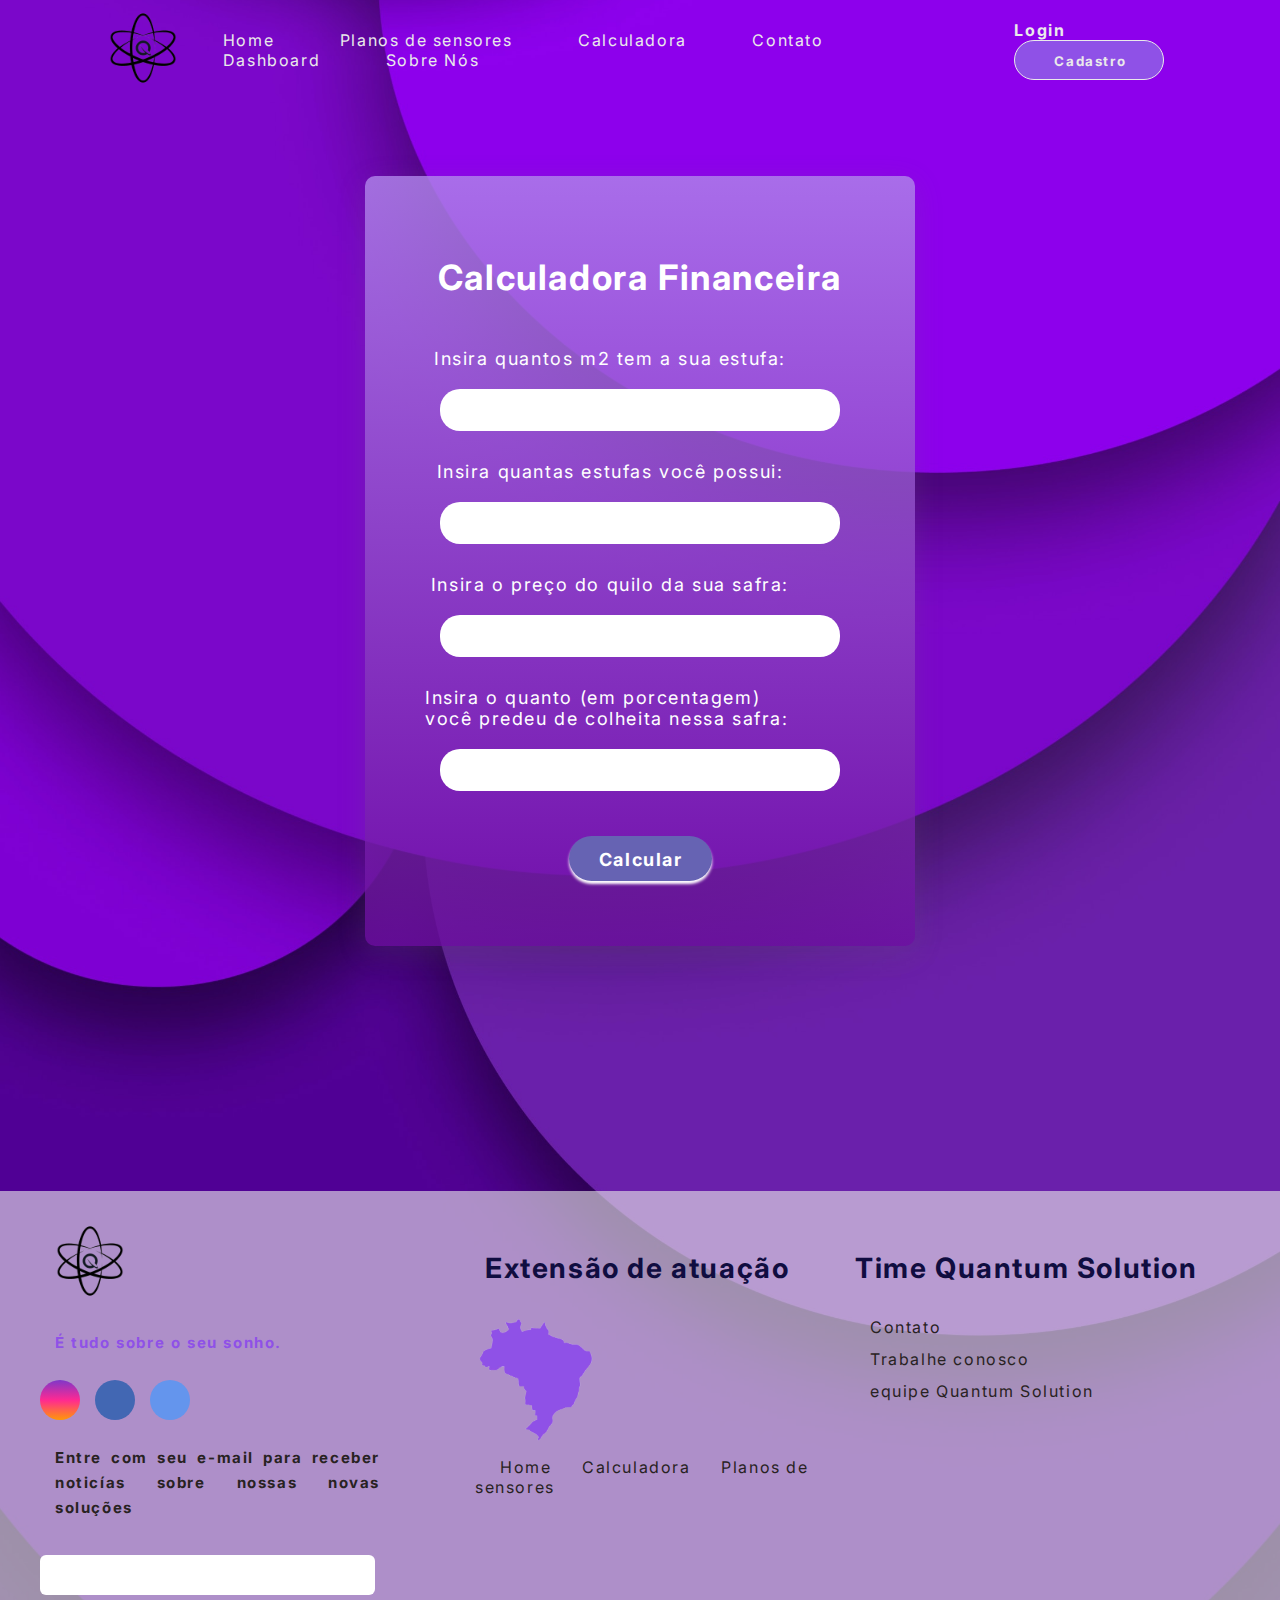
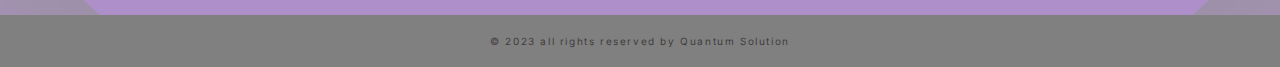
<file: Tela Calculadora/index.html>
<!DOCTYPE html>
<html lang="pt-br">
<head>
    <meta charset="UTF-8">
    <meta name="viewport" content="width=device-width, initial-scale=1.0">
    <link rel="stylesheet" href="./style.css">
    <link rel="stylesheet" href="https://cdnjs.cloudflare.com/ajax/libs/font-awesome/6.4.2/css/all.min.css"
        integrity="sha512-z3gLpd7yknf1YoNbCzqRKc4qyor8gaKU1qmn+CShxbuBusANI9QpRohGBreCFkKxLhei6S9CQXFEbbKuqLg0DA=="
        crossorigin="anonymous" referrerpolicy="no-referrer" />
    <title>Calculadora
    </title>
</head>
<body>
    <div class="header">
        <div class="container">
          <a href="../Tela Inicial/index.html">
            <img src="imagens/Logo.png" alt="logo" class="logo1">
          </a>
            <h1 class="logo"></h1>
            <div class="nav-bar-left">
                <ul>
                    <li><a class="a-nav-left" href="../Tela Inicial/index.html">Home</a></li>
                    <li><a class="a-nav-left" href="../Plano de sensores/Tela plano de sensores.html">Planos de sensores</a></li>
                    <li><a class="a-nav-left" href="../Calculadora/index.html" target="_blank">Calculadora</a></li>
                    <li><a class="a-nav-left" href="../Tela Contato/index.html">Contato</a></li>
                    <li><a class="a-nav-left" href="../Tela Dashboard/FRONT.html">Dashboard</a></li>
                    <li><a class="a-nav-left" href="../Tela Sobre_Nos/index.html">Sobre Nós</a></li>
                </ul>
            </div>
            <div class="nav-bar-right">

                <a class="a-nav-right" href="../Tela de Login/index.html" target="_blank"> <b>Login</b></a>
                <button class="button-cadastro"><a href="../Tela de Cadastro/index.html" target="_blank"> <b>Cadastro</b> </a></button>

            </div>
            <div class="barra_lateral">
                <i onclick="gerenciarMenu()" class="fa-solid fa-bars" style="color: #e8e1f1;"></i>
            </div>
        </div>
    </div>

<main>
    <div class="calculadora">
        <div class="calculadora-box">
            <h2 class="titulo">Calculadora Financeira</h2>
            <div class="calculadora-style">
                <label>Insira quantos m2 tem a sua estufa:</label><input class="inputs" id="input_tamanhoEstufa"><br>
            </div>
            <div class="calculadora-style">
                <label>Insira quantas estufas você possui:</label><input class="inputs" id="input_qtdEstufa"><br>
            </div>
            <div class="calculadora-style">
                <label>Insira o preço do quilo da sua safra:</label><input class="inputs" id="input_precoQuilo"><br>
            </div>
            <div class="calculadora-style">
                <label>Insira o quanto (em porcentagem) você predeu de colheita nessa safra:</label><input class="inputs" id="input_perda"><br>
            </div>
            <div class="calculadora-style-button">
                <button class="button-calcular" onclick="calcular()">Calcular</button>
            </div>
        </div>
    </div>
    <div class="fundo-msg" id="fundo" style="display: none;">
        <div class="msg-input" id="mensagem">.</div>
    </div>
    
</main>

    <footer>
        <div id="footer_content">
            <div id="footer_contacts">
                <img src="./imagens/Logo.png" alt="logo" class="logo2">
                <p>É tudo sobre o seu sonho.</p>
                <div id="footer_social_media">
                    <a href="#" class="footer-link" id="instagram">
                        <i class="fa-brands fa-instagram"></i>
                    </a>
                    <a href="#" class="footer-link" id="facebook">
                        <i class="fa-brands fa-facebook"></i>
                    </a>
                    <a href="" class="footer-link" id="email">
                        <i class="fa-solid fa-envelope"></i>
                    </a>
                </div>
                <div id="footer_subscribe">
                  <p>
                      Entre com seu e-mail para receber noticías sobre nossas novas soluções
                  </p>
                  <div id="input_email">
                      <input type="text" name="" id="email_ipt">
                      <button class="button-ipt">
                          <i class="fa-solid fa-envelope"></i>
                      </button>
                  </div>
              </div>
            </div>
            <div id="div-footer-list">
                <ul class="footer-list">
                    <li>
                        <h3> Extensão de atuação </h3>
                    </li>
                    <li>
                        <img src="./imagens/mapa-do_brasil.png" alt="mapa_do_brasil" class="mapa-br">
                    </li>
                    <li class="footer_li">
                        <a href="../Tela Inicial/index.html" class="footer-link">Home</a>
                        <a href="../Calculadora/index.html" class="footer-link">Calculadora</a>
                        <a href="../Plano de sensores/Tela plano de sensores.html" class="footer-link">Planos de sensores</a>
                    </li>
                </ul>
            </div>

            <ul class="footer-list">
                <li>
                    <h3>Time Quantum Solution</h3>
                </li>
                <li>
                    <a href="#" class="footer-link">Contato</a>
                </li>
                <li>
                    <a href="#" class="footer-link">Trabalhe conosco</a>
                </li>
                <li>
                    <a href="#" class="footer-link">equipe Quantum Solution</a>
                </li>

            </ul>
        </div>
        <div id="footer_copyright">
            &#169
            2023 all rights reserved by Quantum Solution
        </div>
    </footer>

</body>
</html>

<script>
    function calcular() {
        var estufa = Number(input_tamanhoEstufa.value);
        var precoQuilo = Number(input_precoQuilo.value);
        var perda = Number(input_perda.value);
        var qtdEstufa = Number(input_qtdEstufa.value);

        var plantaPorEstufa = estufa * 1.5;
        var totalPlantas = plantaPorEstufa * qtdEstufa;
        var totalDeFolhas = totalPlantas * 20;
        var pesoFolha = 1 * 0.012;
        var pesoPorEstufa = totalDeFolhas * pesoFolha;
        var precoPorEstufa = pesoPorEstufa * precoQuilo;
        var prejuizo = precoPorEstufa * (perda/100);
        var precoTotal = precoPorEstufa - prejuizo;
        
        mensagem.innerHTML = `<h2> Resultado </h2> <br>
        Como a cada metro quadrado pode-se plantar uma muda e meia e cada planta tem em média 20 folhas de tabaco, sua última colheita teve uma média de <strong>${plantaPorEstufa}</strong> plantas por estufa e <strong>${totalDeFolhas}</strong> folhas de tabaco no total. <br><br>
        O seu faturamento total sem os prejuízos seria <strong>R$${precoPorEstufa}</strong> <br>
        Porém, como você teve <strong class="red">R$${prejuizo}</strong> de prejuízo, o valor total da sua safra foi de <strong>R$${precoTotal}</strong> <br><br>
        Porém poderia ter sido em média <strong class="green">R$${prejuizo/4}</strong> maior, com um controle de temperatura e umidade adequados.`;
   

        var display = document.getElementById("fundo").style.display;
        if(display == 'none') {
            document.getElementById("fundo").style.display = 'block'
        } else {
            document.getElementById("fundo").style.display = 'none'
        }
   
   }
</script>
</file>
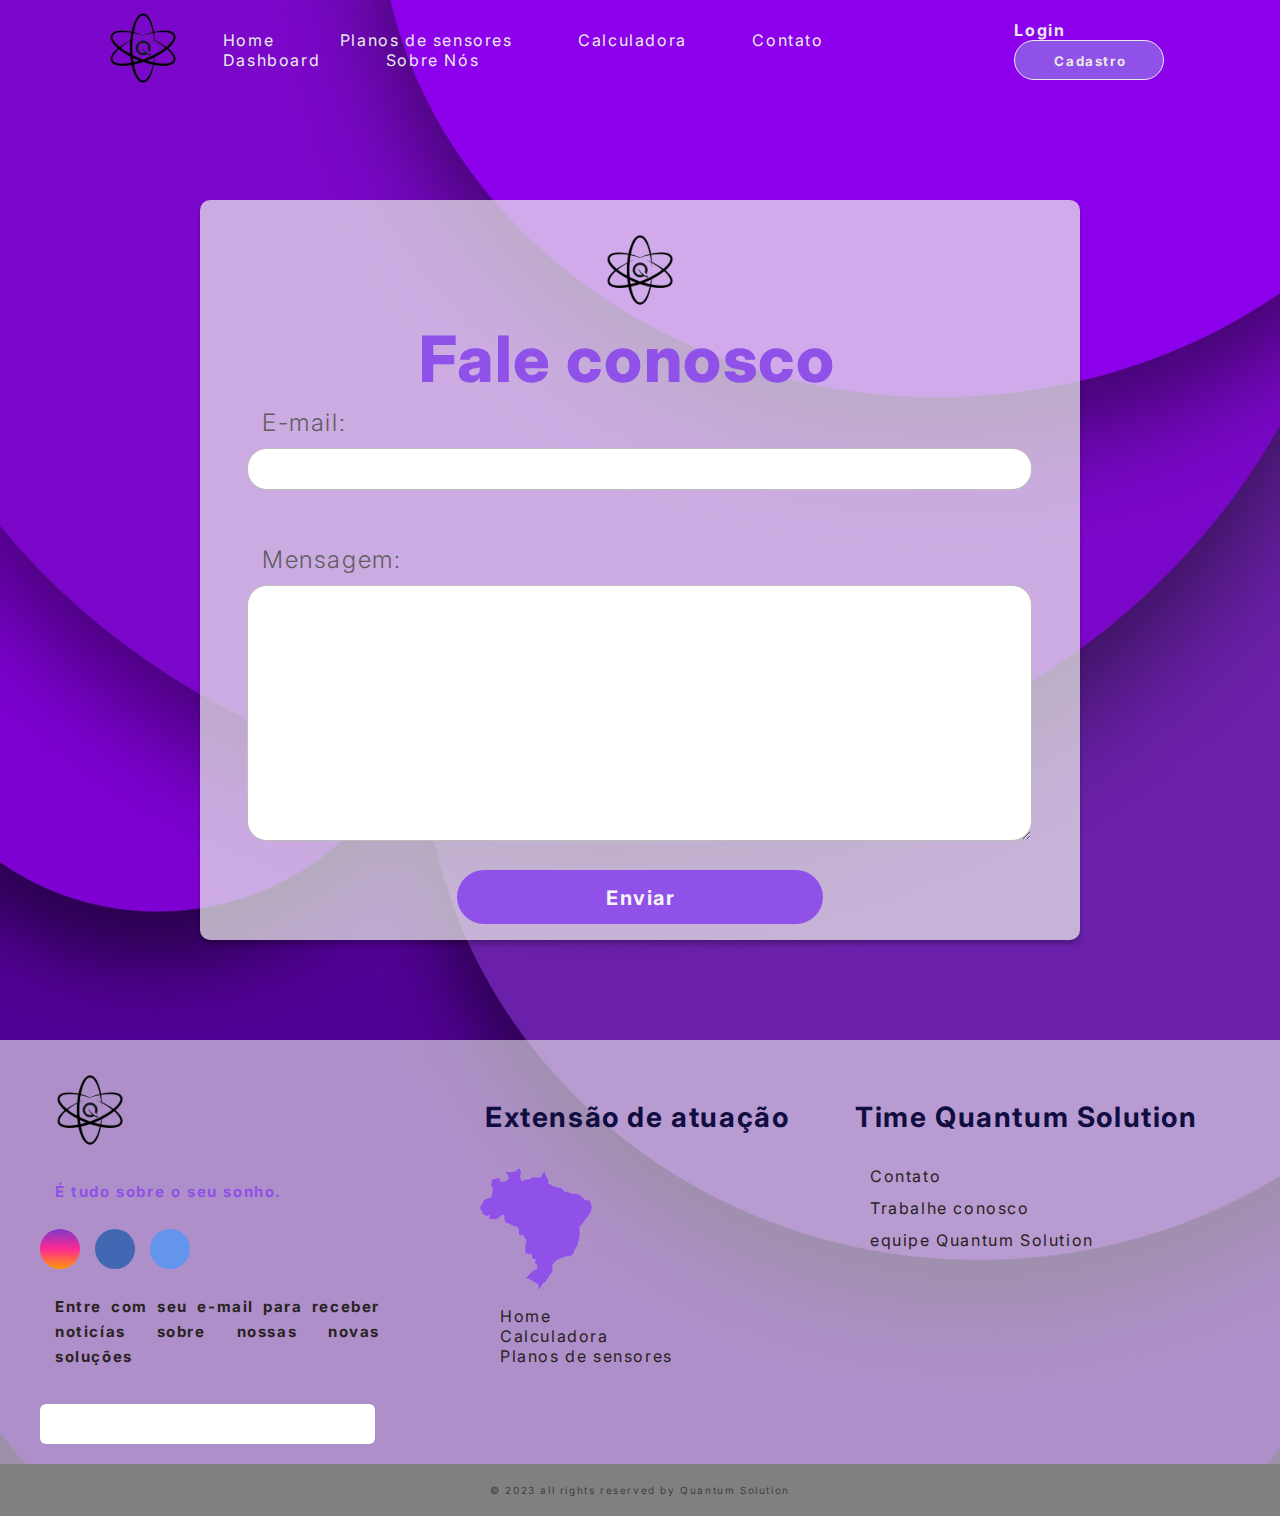
<file: Tela Contato/index.html>
<!DOCTYPE html>
<html lang="en">

<head>
    <meta charset="UTF-8">
    <meta name="viewport" content="width=device-width, initial-scale=1.0">
    <meta http-equiv="X-UA-Compatible" content="IE=7">
    <title>Tela de Contato</title>
    <link rel="stylesheet" href="https://cdnjs.cloudflare.com/ajax/libs/font-awesome/6.4.2/css/all.min.css"
        integrity="sha512-z3gLpd7yknf1YoNbCzqRKc4qyor8gaKU1qmn+CShxbuBusANI9QpRohGBreCFkKxLhei6S9CQXFEbbKuqLg0DA=="
        crossorigin="anonymous" referrerpolicy="no-referrer" />
    <link rel="stylesheet" href="style.css">
    <script src="script.js"></script>
</head>

<body>

    <div class="header">
        <div class="container">
            <a href="../Tela Inicial/index.html">
                <img src="./img/Logo.png" alt="logo" class="logo1">
            </a>   
            <h1 class="logo"></h1>
            <div class="nav-bar-left">
                <ul>
                    <li><a class="a-nav-left" href="../Tela Inicial/index.html">Home</a></li>
                    <li><a class="a-nav-left" href="../Plano de sensores/Tela plano de sensores.html">Planos de sensores</a></li>
                    <li><a class="a-nav-left" href="../Calculadora/index.html" target="_blank">Calculadora</a></li>
                    <li><a class="a-nav-left" href="../Tela Contato/index.html">Contato</a></li>
                    <li><a class="a-nav-left" href="../Tela Dashboard/FRONT.html">Dashboard</a></li>
                    <li><a class="a-nav-left" href="../Tela Sobre_Nos/index.html">Sobre Nós</a></li>
                </ul>
            </div>
            <div class="nav-bar-right">

                <a class="a-nav-right" href="../Tela de Login/index.html" target="_blank"> <b>Login</b></a>
                <button class="button-cadastro"><a href="../Tela de Cadastro/index.html" target="_blank"> <b>Cadastro</b> </a></button>

            </div>
            <div class="barra_lateral">
                <i onclick="gerenciarMenu()" class="fa-solid fa-bars" style="color: #e8e1f1;"></i>
            </div>
        </div>
    </div>

    <menu id="menu" class="menu_barra">
        <ul class="ul-menu-barra">
            <li><a class="a-nav-left" href="#">Home</a></li>
            <li><a class="a-nav-left" href="#">Planos de sensores</a></li>
            <li><a class="a-nav-left" href="#">Contato</a></li>
            <li><a class="a-nav-right" href="#"> <b>Login</b></a></li>
            <li><button class="button-cadastro"><a href="#"> <b>Cadastro</b> </a></button></li>
        </ul>
    </menu>

    <main class="main-box">
        <div class="box">
            <img src="./img/Logo.png" alt="logo" class="logo-box">
            <h1>Fale conosco</h1>
            <div class="email">
                <p for="">E-mail:</p>
                <input type="email" class="input_email">
            </div>

            <div class="mensagem">
                <p for="">Mensagem: </p>
                <textarea rows="4" cols="50" class="input_msg">
                    </textarea>
                <!-- <input type="text" class="input_msg"> -->
            </div>

            <button class="enviar">Enviar</button>
        </div>
    </main>

    <footer>
        <div id="footer_content">
            <div id="footer_contacts">
                <img src="./img/Logo.png" alt="logo" class="logo2">
                <p>É tudo sobre o seu sonho.</p>
                <div id="footer_social_media">
                    <a href="#" class="footer-link" id="instagram">
                        <i class="fa-brands fa-instagram"></i>
                    </a>
                    <a href="#" class="footer-link" id="facebook">
                        <i class="fa-brands fa-facebook"></i>
                    </a>
                    <a href="" class="footer-link" id="email">
                        <i class="fa-solid fa-envelope"></i>
                    </a>
                </div>
                <div id="footer_subscribe">
                  <p>
                      Entre com seu e-mail para receber noticías sobre nossas novas soluções
                  </p>
                  <div id="input_email">
                      <input type="text" name="" id="email_ipt">
                      <button class="button-ipt">
                          <i class="fa-solid fa-envelope"></i>
                      </button>
                  </div>
              </div>
            </div>
            <div id="div-footer-list">
                <ul class="footer-list">
                    <li>
                        <h3> Extensão de atuação </h3>
                    </li>
                    <li>
                        <img src="./img/mapa-do_brasil.png" alt="mapa_do_brasil" class="mapa-br">
                    </li>
                    <li class="footer_li">
                        <a href="../Tela Inicial/index.html" class="footer-link">Home</a> <br>
                        <a href="../Calculadora/index.html" class="footer-link">Calculadora</a> <br>
                        <a href="../Plano de sensores/Tela plano de sensores.html" class="footer-link">Planos de sensores</a> <br>
                    </li>
                </ul>
            </div>

            <ul class="footer-list">
                <li>
                    <h3>Time Quantum Solution</h3>
                </li>
                <li>
                    <a href="../Tela Contato/index.html" class="footer-link">Contato</a>
                </li>
                <li>
                    <a href="../Tela Contato/index.html" class="footer-link">Trabalhe conosco</a>
                </li>
                <li>
                    <a href="../Tela Sobre_Nos/index.html" class="footer-link">equipe Quantum Solution</a>
                </li>

            </ul>
        </div>
        <div id="footer_copyright">
            &#169
            2023 all rights reserved by Quantum Solution
        </div>
    </footer>

</body>
</html>
</file>
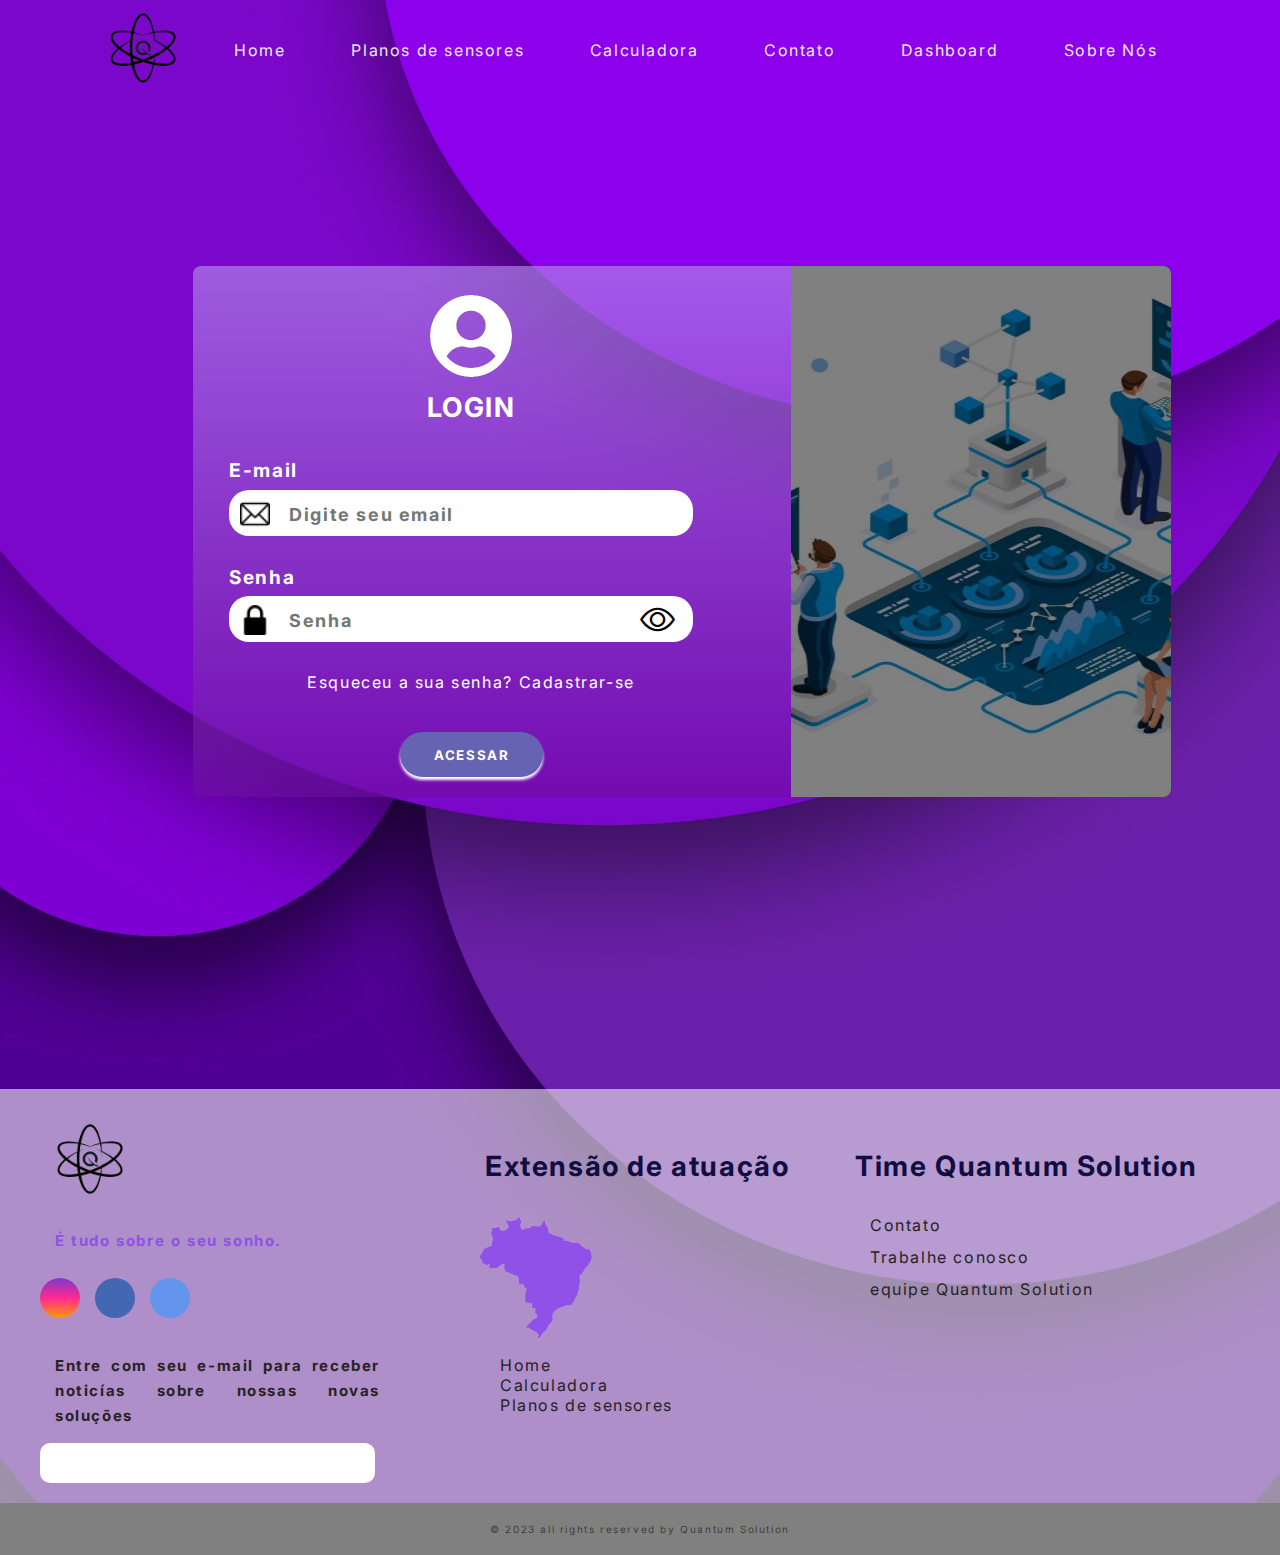
<file: Tela de Login/index.html>
<!DOCTYPE html>
<html lang="en">
<head>
  <meta charset="UTF-8">
  <meta name="viewport" content="width=device-width, initial-scale=1.0">
  <link rel="stylesheet" href="https://cdn.jsdelivr.net/npm/bootstrap-icons@1.11.1/font/bootstrap-icons.css">
  <link rel="stylesheet" href="https://cdnjs.cloudflare.com/ajax/libs/font-awesome/6.4.2/css/all.min.css"
        integrity="sha512-z3gLpd7yknf1YoNbCzqRKc4qyor8gaKU1qmn+CShxbuBusANI9QpRohGBreCFkKxLhei6S9CQXFEbbKuqLg0DA=="
        crossorigin="anonymous" referrerpolicy="no-referrer" />
  <link rel="stylesheet" href="style.css">
  <title>Login</title>
</head>
<body>

  <!-- menu -->
  <div class="header">
    <div class="container">
      <a href="../Tela Inicial/index.html">
        <img src="./imagens/Logo.png" alt="logo" class="logo1">
      </a>
        <h1 class="logo"></h1>
        <div class="nav-bar-left">
            <ul>
                <li><a class="a-nav-left" href="../Tela Inicial/index.html">Home</a></li>
                <li><a class="a-nav-left" href="../Plano de sensores/Tela plano de sensores.html">Planos de sensores</a></li>
                <li><a class="a-nav-left" href="../Calculadora/index.html" target="_blank">Calculadora</a></li>
                <li><a class="a-nav-left" href="../Tela Contato/index.html">Contato</a></li>
                <li><a class="a-nav-left" href="../Tela Dashboard/FRONT.html">Dashboard</a></li>
                <li><a class="a-nav-left" href="../Tela Sobre_Nos/index.html">Sobre Nós</a></li>
            </ul>
        </div>
        <div class="barra_lateral">
            <i onclick="gerenciarMenu()" class="fa-solid fa-bars" style="color: #e8e1f1;"></i>
        </div>
    </div>
</div>

<main>
   <!-- login -->
   <div class="container-login">
    <div class="informacao-login">
      <img class="icon-perfil" src="imagens/perfil.png">
      <h3 class="title-login">LOGIN</h3>

      <!-- NOME ou EMAIL -->
      <li class="title-da-input">E-mail <br> </li>
        <div class="icons">
          <img class="icon-email-input" src="imagens/o-email.png"> <input type="text" class="input" id="ipt_email" placeholder="Digite seu email">
        </div>
      
      <!-- SENHA -->
      <li class="title-da-input">Senha <br> </li>
      <div class="icons">
        <img class="icon-senha-input" src="imagens/cadeado-seguro.png"> <input type="password" class="input" id="ipt_senha" placeholder="Senha">
        <i id="btn-senha" onclick="mostrar_senha()" class="bi bi-eye"></i>
      </div>

      <div id="mensagem_erro" style="margin-top: 8px;"></div>
    
      <!-- ESQUECEU SENHA OU CRIAR CONTA -->
      <a class="senha-recuperar" href=""> Esqueceu a sua senha?</a>
       <a class="fazer-cadastro" href="../Tela de Cadastro/index.html"> Cadastrar-se</a>
      <br>
        <button onclick="acessar()" class="acessar-button-style" id="button-acessar">ACESSAR</button>
 
    </div>
    <div class="img-div"><img class="img-lateral" src="imagens/img-lateral.jpg"></div>
</div>
</main>

<footer>
  <div id="footer_content">
      <div id="footer_contacts">
          <img src="./imagens/Logo.png" alt="logo" class="logo2">
          <p>É tudo sobre o seu sonho.</p>
          <div id="footer_social_media">
              <a href="#" class="footer-link" id="instagram">
                  <i class="fa-brands fa-instagram"></i>
              </a>
              <a href="#" class="footer-link" id="facebook">
                  <i class="fa-brands fa-facebook"></i>
              </a>
              <a href="" class="footer-link" id="email">
                  <i class="fa-solid fa-envelope"></i>
              </a>
          </div>
          <div id="footer_subscribe">
            <p>
                Entre com seu e-mail para receber noticías sobre nossas novas soluções
            </p>
            <div id="input_email">
                <input type="text" name="" id="email_ipt">
                <button class="button-ipt">
                    <i class="fa-solid fa-envelope"></i>
                </button>
            </div>
        </div>
      </div>
      <div id="div-footer-list">
          <ul class="footer-list">
              <li>
                  <h3> Extensão de atuação </h3>
              </li>
              <li>
                  <img src="./imagens/mapa-do_brasil.png" alt="mapa_do_brasil" class="mapa-br">
              </li>
              <li class="footer_li">
                  <a href="../Tela Inicial/index.html" class="footer-link">Home</a>
                  <a href="../Calculadora/index.html" class="footer-link">Calculadora</a>
                  <a href="../Plano de sensores/Tela plano de sensores.html" class="footer-link">Planos de sensores</a>
              </li>
          </ul>
      </div>

      <ul class="footer-list">
          <li>
              <h3>Time Quantum Solution</h3>
          </li>
          <li>
              <a href="../Tela Contato/index.html" class="footer-link">Contato</a>
          </li>
          <li>
              <a href="../Tela Contato/index.html" class="footer-link">Trabalhe conosco</a>
          </li>
          <li>
              <a href="../Tela Sobre_Nos/index.html" class="footer-link">equipe Quantum Solution</a>
          </li>

      </ul>
  </div>
  <div id="footer_copyright">
      &#169
      2023 all rights reserved by Quantum Solution
  </div>
</footer>
</body>
</html>

<script>

  function mostrar_senha () {
    var inputPass = document.getElementById('ipt_senha')
    var btnShowPass = document.getElementById('btn-senha')

    if(inputPass.type === 'password') {
      inputPass.setAttribute('type', 'text')
      btnShowPass.classList.replace('bi-eye', 'bi-eye-slash')
    } else {
      inputPass.setAttribute('type', 'password')
      btnShowPass.classList.replace('bi-eye-slash', 'bi-eye')
    }
  }

  function acessar () {
    var email = ipt_email.value
    var senha = ipt_senha.value

    if (senha != 123) {
      mensagem_erro.innerHTML = `<div style="width: 415px; border-radius: 6px; background-color: rgb(255, 0, 0, 0.3); color: white;"><b>SENHA INCORRETA</b></div>`
    }  
    else {
      alert("acesso")
      mensagem_erro.innerHTML = ""
    }
    

  }
</script>




<!-- CODIGO PARA USAR NO CADASTRO;  title="Insira uma Senha que contenha ao menos 1 caracter Maiúsculo, Especial e Número" -->
</file>
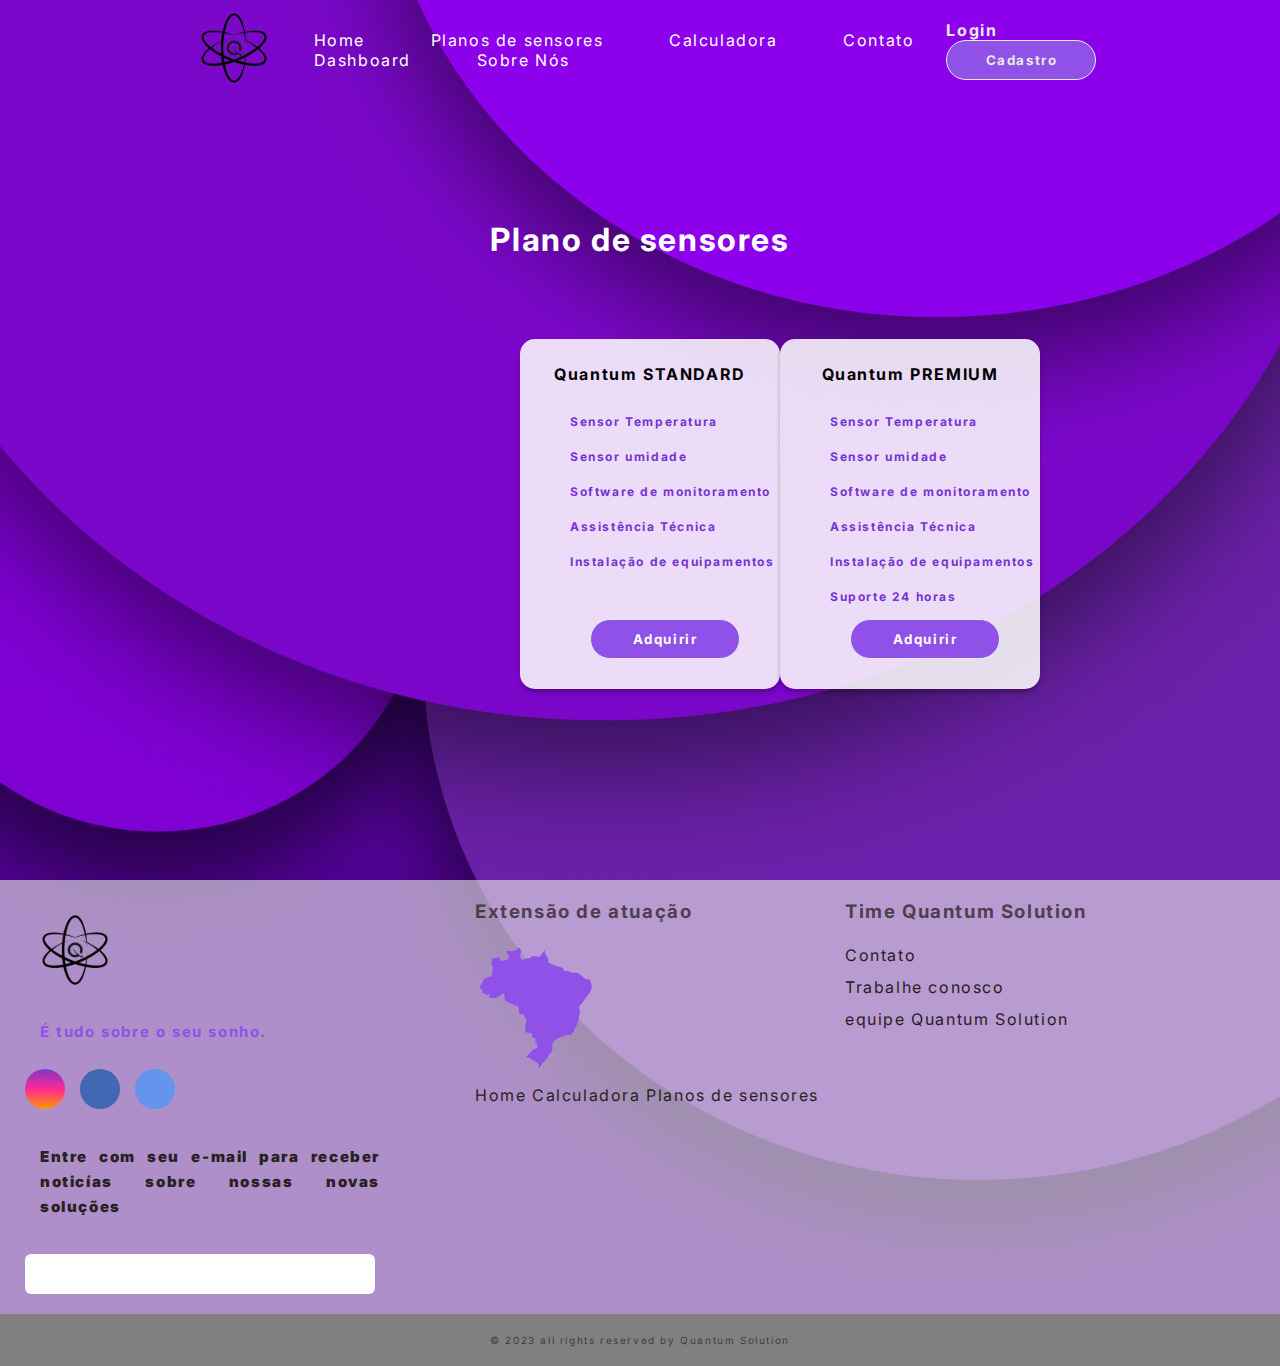
<file: Plano de sensores/Tela plano de sensores.html>
<!DOCTYPE html>
<html lang="en">

<head>
    <meta charset="UTF-8">
    <meta name="viewport" content="width=device-width, initial-scale=1.0">
    <title>Tela plano de sensores</title>
    <link rel="stylesheet" href="https://cdnjs.cloudflare.com/ajax/libs/font-awesome/6.4.2/css/all.min.css"
    integrity="sha512-z3gLpd7yknf1YoNbCzqRKc4qyor8gaKU1qmn+CShxbuBusANI9QpRohGBreCFkKxLhei6S9CQXFEbbKuqLg0DA=="
    crossorigin="anonymous" referrerpolicy="no-referrer" />
    <link rel="stylesheet" href="style2.css">
</head>

<body>

    <div class="header">
        <div class="container">
            <a href="../Tela Inicial/index.html">
                <img src="./img/Logo.png" alt="logo" class="logo1">
            </a>
            <h1 class="logo"></h1>
            <div class="nav-bar-left">
                <ul>
                    <li><a class="a-nav-left" href="../Tela Inicial/index.html">Home</a></li>
                    <li><a class="a-nav-left" href="../Plano de sensores/Tela plano de sensores.html">Planos de sensores</a></li>
                    <li><a class="a-nav-left" href="../Calculadora/index.html" target="_blank">Calculadora</a></li>
                    <li><a class="a-nav-left" href="../Tela Contato/index.html">Contato</a></li>
                    <li><a class="a-nav-left" href="../Tela Dashboard/FRONT.html">Dashboard</a></li>
                    <li><a class="a-nav-left" href="../Tela Sobre_Nos/index.html">Sobre Nós</a></li>
                </ul>
            </div>
            <div class="nav-bar-right">
                <a class="a-nav-right" href="../Tela de Login/index.html" target="_blank"> <b class="button-login">Login</b></a>
                <button class="button-cadastro"><a href="../Tela de Cadastro/index.html" target="_blank"> <b>Cadastro</b> </a></button>
            </div>
        </div>
    </div>


    <!-- PLANOS SENSORES -->
    <main>
        <h1 id="h1Main">Plano de sensores</h1>
        <div class="quadrados">
            <div class="quadrado">
                <p class="conteudoSensor">
                    Quantum STANDARD
                    <ul class="ulSensor">
                        <li><a href="#">Sensor Temperatura</a></li>
                        <li><a href="#">Sensor umidade</a></li>
                        <li><a href="#">Software de monitoramento</a></li>
                        <li><a href="#">Assistência Técnica</a></li>
                        <li><a href="#">Instalação de equipamentos</a></li>
                    </ul>
                </p>
                <button id="adquirir2"><a class="button-link" href="../Tela Pagamento/telapagStandard.html" target="_blank">Adquirir</a></button>
            </div>
            <div class="quadrado">
                <p class="conteudoSensor">
                    Quantum PREMIUM
                    <ul class="ulSensor">
                        <li><a href="#">Sensor Temperatura</a></li>
                        <li><a href="#">Sensor umidade</a></li>
                        <li><a href="#">Software de monitoramento</a></li>
                        <li><a href="#">Assistência Técnica</a></li>
                        <li><a href="#">Instalação de equipamentos</a></li>
                        <li><a href="#">Suporte 24 horas</a></li>
                    </ul>
                </p>
                <button class="adquirir"><a class="button-link" href="../Tela Pagamento/telapagPremium.html" target="_blank">Adquirir</a></button>
            </div>
        </div>
    </main>

<!-- FOOTER -->
<footer>
    <div id="footer_content">
        <div id="footer_contacts">
            <img src="./img/Logo.png" alt="logo" class="logo2">
            <p>É tudo sobre o seu sonho.</p>
            <div id="footer_social_media">
                <a href="#" class="footer-link" id="instagram">
                    <i class="fa-brands fa-instagram"></i>
                </a>
                <a href="#" class="footer-link" id="facebook">
                    <i class="fa-brands fa-facebook"></i>
                </a>
                <a href="" class="footer-link" id="email">
                    <i class="fa-solid fa-envelope"></i>
                </a>
            </div>
            <div id="footer_subscribe">
              <p>
                  <b>
                      Entre com seu e-mail para receber noticías sobre nossas novas soluções       
                </b> 
              </p>
              <div id="input_email">
                  <input type="text" name="" id="email_ipt">
                  <button class="button-ipt">
                      <i class="fa-solid fa-envelope"></i>
                  </button>
              </div>
          </div>
        </div>
        <div id="div-footer-list">
            <ul class="footer-list">
                <li>
                    <h3> Extensão de atuação </h3>
                </li>
                <li>
                    <img src="./img/mapa-do_brasil.png" alt="mapa_do_brasil" class="mapa-br">
                </li>
                <li class="footer_li">
                    <a href="../Tela Inicial/index.html" class="footer-link">Home</a>
                    <a href="../Calculadora/index.html" class="footer-link">Calculadora</a>
                    <a href="../Plano de sensores/Tela plano de sensores.html" class="footer-link">Planos de sensores</a>
                </li>
            </ul>
        </div>

        <ul class="footer-list">
            <li>
                <h3>Time Quantum Solution</h3>
            </li>
            <li>
                <a href="../Tela Contato/index.html" class="footer-link">Contato</a>
            </li>
            <li>
                <a href="../Tela Contato/index.html" class="footer-link">Trabalhe conosco</a>
            </li>
            <li>
                <a href="../Tela Sobre_Nos/index.html" class="footer-link">equipe Quantum Solution</a>
            </li>

        </ul>
    </div>
    <div id="footer_copyright">
        &#169
        2023 all rights reserved by Quantum Solution
    </div>
</footer>

</body>

</html>
</file>
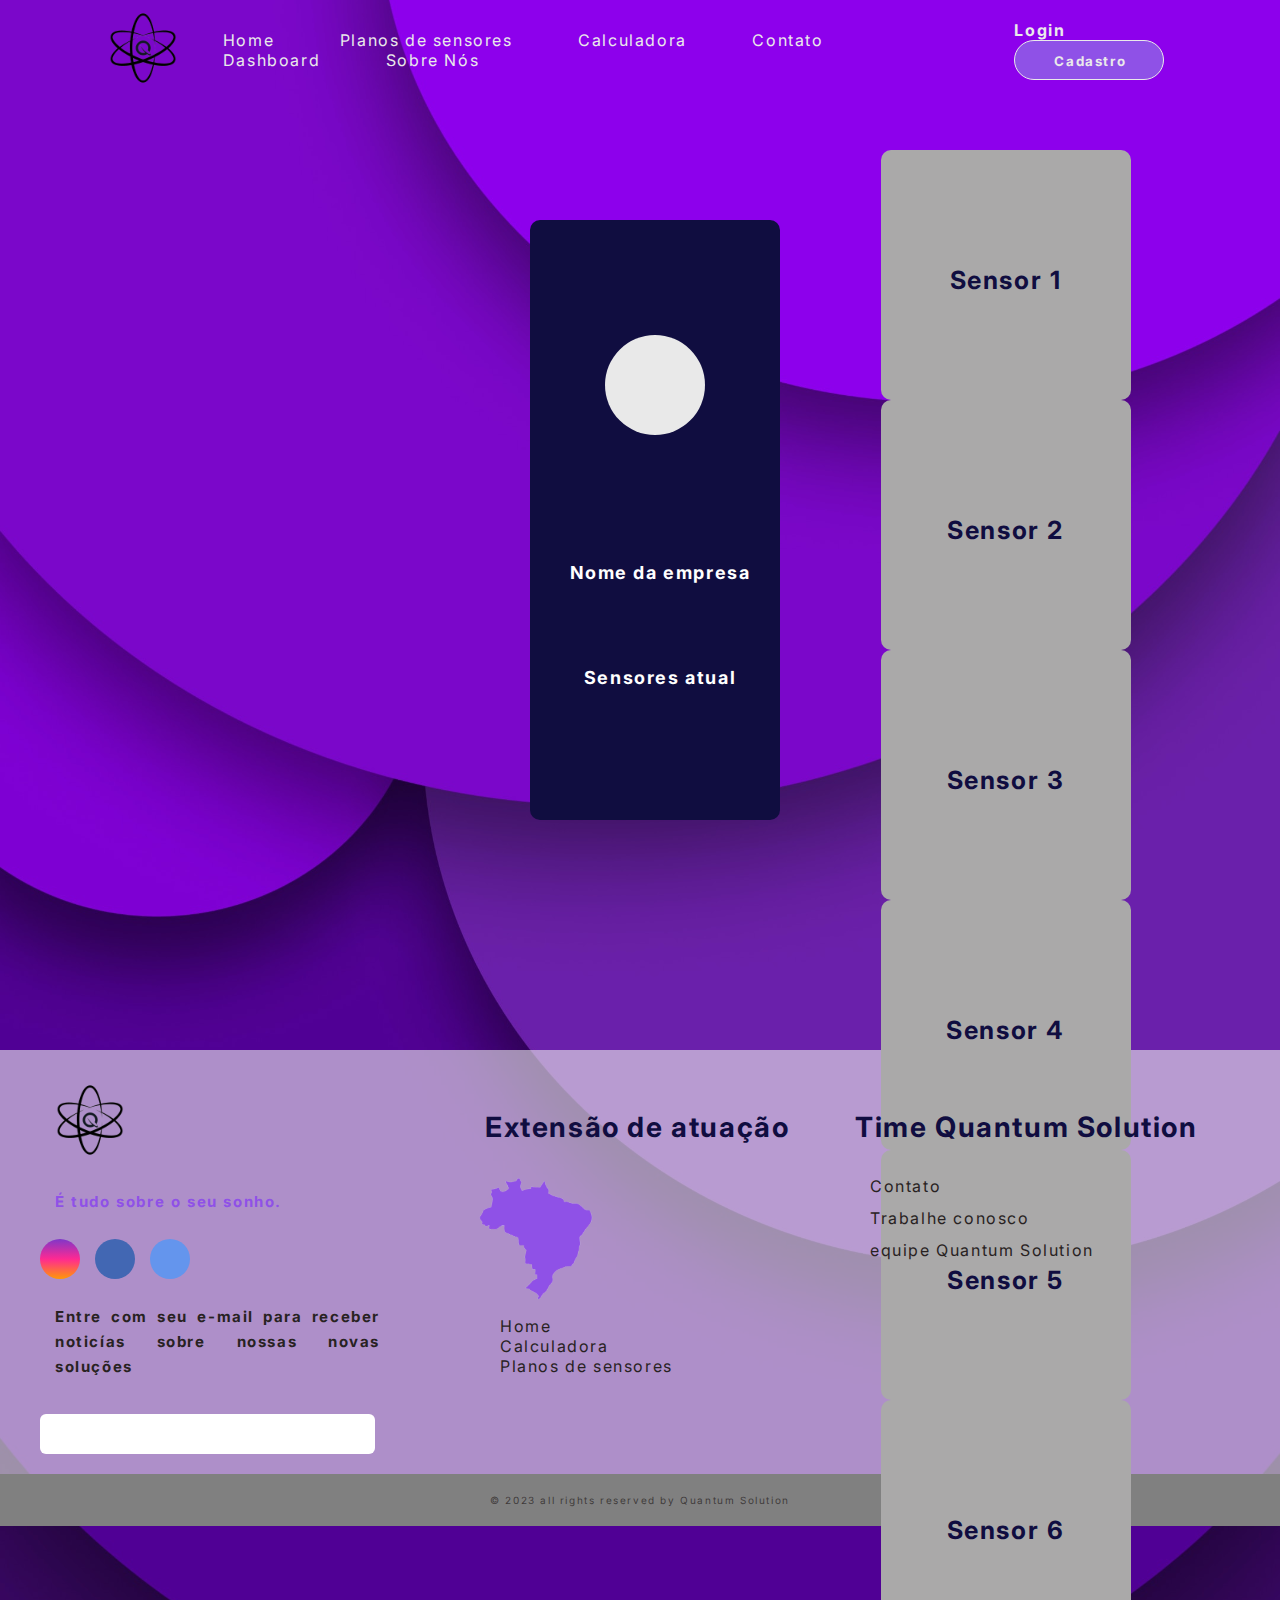
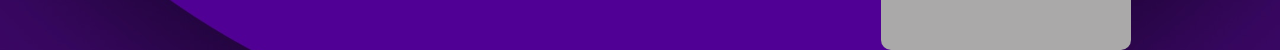
<file: Tela Dashboard/FRONT.html>
<!DOCTYPE html>
<html lang="en">

<head>
    <meta charset="UTF-8">
    <meta name="viewport" content="width=device-width, initial-scale=1.0">
    <link rel="stylesheet" href="https://cdnjs.cloudflare.com/ajax/libs/font-awesome/6.4.2/css/all.min.css"
        integrity="sha512-z3gLpd7yknf1YoNbCzqRKc4qyor8gaKU1qmn+CShxbuBusANI9QpRohGBreCFkKxLhei6S9CQXFEbbKuqLg0DA=="
        crossorigin="anonymous" referrerpolicy="no-referrer" />
    <title>Sensor</title>
    <link rel="stylesheet" href="estilo.css">
</head>

<body>
    
    <div class="header">
        <div class="container">
            <a href="../Tela Inicial/index.html">
                <img src="./img/Logo.png" alt="logo" class="logo1">
            </a>
            <h1 class="logo"></h1>
            <div class="nav-bar-left">
                <ul>
                    <li><a class="a-nav-left" href="../Tela Inicial/index.html">Home</a></li>
                    <li><a class="a-nav-left" href="../Plano de sensores/Tela plano de sensores.html">Planos de sensores</a></li>
                    <li><a class="a-nav-left" href="../Calculadora/index.html" target="_blank">Calculadora</a></li>
                    <li><a class="a-nav-left" href="../Tela Contato/index.html">Contato</a></li>
                    <li><a class="a-nav-left" href="../Tela Dashboard/FRONT.html">Dashboard</a></li>
                    <li><a class="a-nav-left" href="../Tela Sobre_Nos/index.html">Sobre Nós</a></li>
                </ul>
            </div>
            <div class="nav-bar-right">

                <a class="a-nav-right" href="../Tela de Login/index.html" target="_blank"> <b>Login</b></a>
                <button class="button-cadastro"><a href="../Tela de Cadastro/index.html" target="_blank"> <b>Cadastro</b> </a></button>

            </div>
            <div class="barra_lateral">
                <i onclick="gerenciarMenu()" class="fa-solid fa-bars" style="color: #e8e1f1;"></i>
            </div>
        </div>
    </div>

    <!-- CONTEUDO -->
    <div class="envoltorio">
        <div class="container2">
            <div class="envoltorioE">
                <div class="empresa">
                    <div class="fotoEmpresa"></div>
                    <p class="fonte">
                    Nome da empresa
                    </p> 
                   <p class="fonte">
                    Sensores atual
                   </p>
                </div>
            </div>
            <div class="itens">
                <div class="item item-1">
                   <p class="fonteSensores">Sensor 1</p>
                </div>
                <div class="item item-2">
                    <p class="fonteSensores">Sensor 2</p>
                </div>
                <div class="item item-3">
                   <p class="fonteSensores">Sensor 3</p>
                </div>
                <div class="item item-1">
                   <p class="fonteSensores">Sensor 4</p>
                </div>
                <div class="item item-2">
                    <p class="fonteSensores">Sensor 5</p>
                </div>
                <div class="item item-3">
                    <p class="fonteSensores">Sensor 6</p>
                </div>
            </div>
        </div>
    </div>
   
    <footer>
        <div id="footer_content">
            <div id="footer_contacts">
                <img src="./img/Logo.png" alt="logo" class="logo2">
                <p>É tudo sobre o seu sonho.</p>
                <div id="footer_social_media">
                    <a href="#" class="footer-link" id="instagram">
                        <i class="fa-brands fa-instagram"></i>
                    </a>
                    <a href="#" class="footer-link" id="facebook">
                        <i class="fa-brands fa-facebook"></i>
                    </a>
                    <a href="" class="footer-link" id="email">
                        <i class="fa-solid fa-envelope"></i>
                    </a>
                </div>
                <div id="footer_subscribe">
                  <p>
                      Entre com seu e-mail para receber noticías sobre nossas novas soluções
                  </p>
                  <div id="input_email">
                      <input type="text" name="" id="email_ipt">
                      <button class="button-ipt">
                          <i class="fa-solid fa-envelope"></i>
                      </button>
                  </div>
              </div>
            </div>
            <div id="div-footer-list">
                <ul class="footer-list">
                    <li>
                        <h3> Extensão de atuação </h3>
                    </li>
                    <li>
                        <img src="./img/mapa-do_brasil.png" alt="mapa_do_brasil" class="mapa-br">
                    </li>
                    <li class="footer_li">
                        <a href="../Tela Inicial/index.html" class="footer-link">Home</a> <br>
                        <a href="../Calculadora/index.html" class="footer-link">Calculadora</a> <br>
                        <a href="../Plano de sensores/Tela plano de sensores.html" class="footer-link">Planos de sensores</a> <br>
                    </li>
                </ul>
            </div>

            <ul class="footer-list">
                <li>
                    <h3>Time Quantum Solution</h3>
                </li>
                <li>
                    <a href="../Tela Contato/index.html" class="footer-link">Contato</a>
                </li>
                <li>
                    <a href="../Tela Contato/index.html" class="footer-link">Trabalhe conosco</a>
                </li>
                <li>
                    <a href="../Tela Sobre_Nos/index.html" class="footer-link">equipe Quantum Solution</a>
                </li>

            </ul>
        </div>
        <div id="footer_copyright">
            &#169
            2023 all rights reserved by Quantum Solution
        </div>
    </footer>
</body>

</html>
</file>
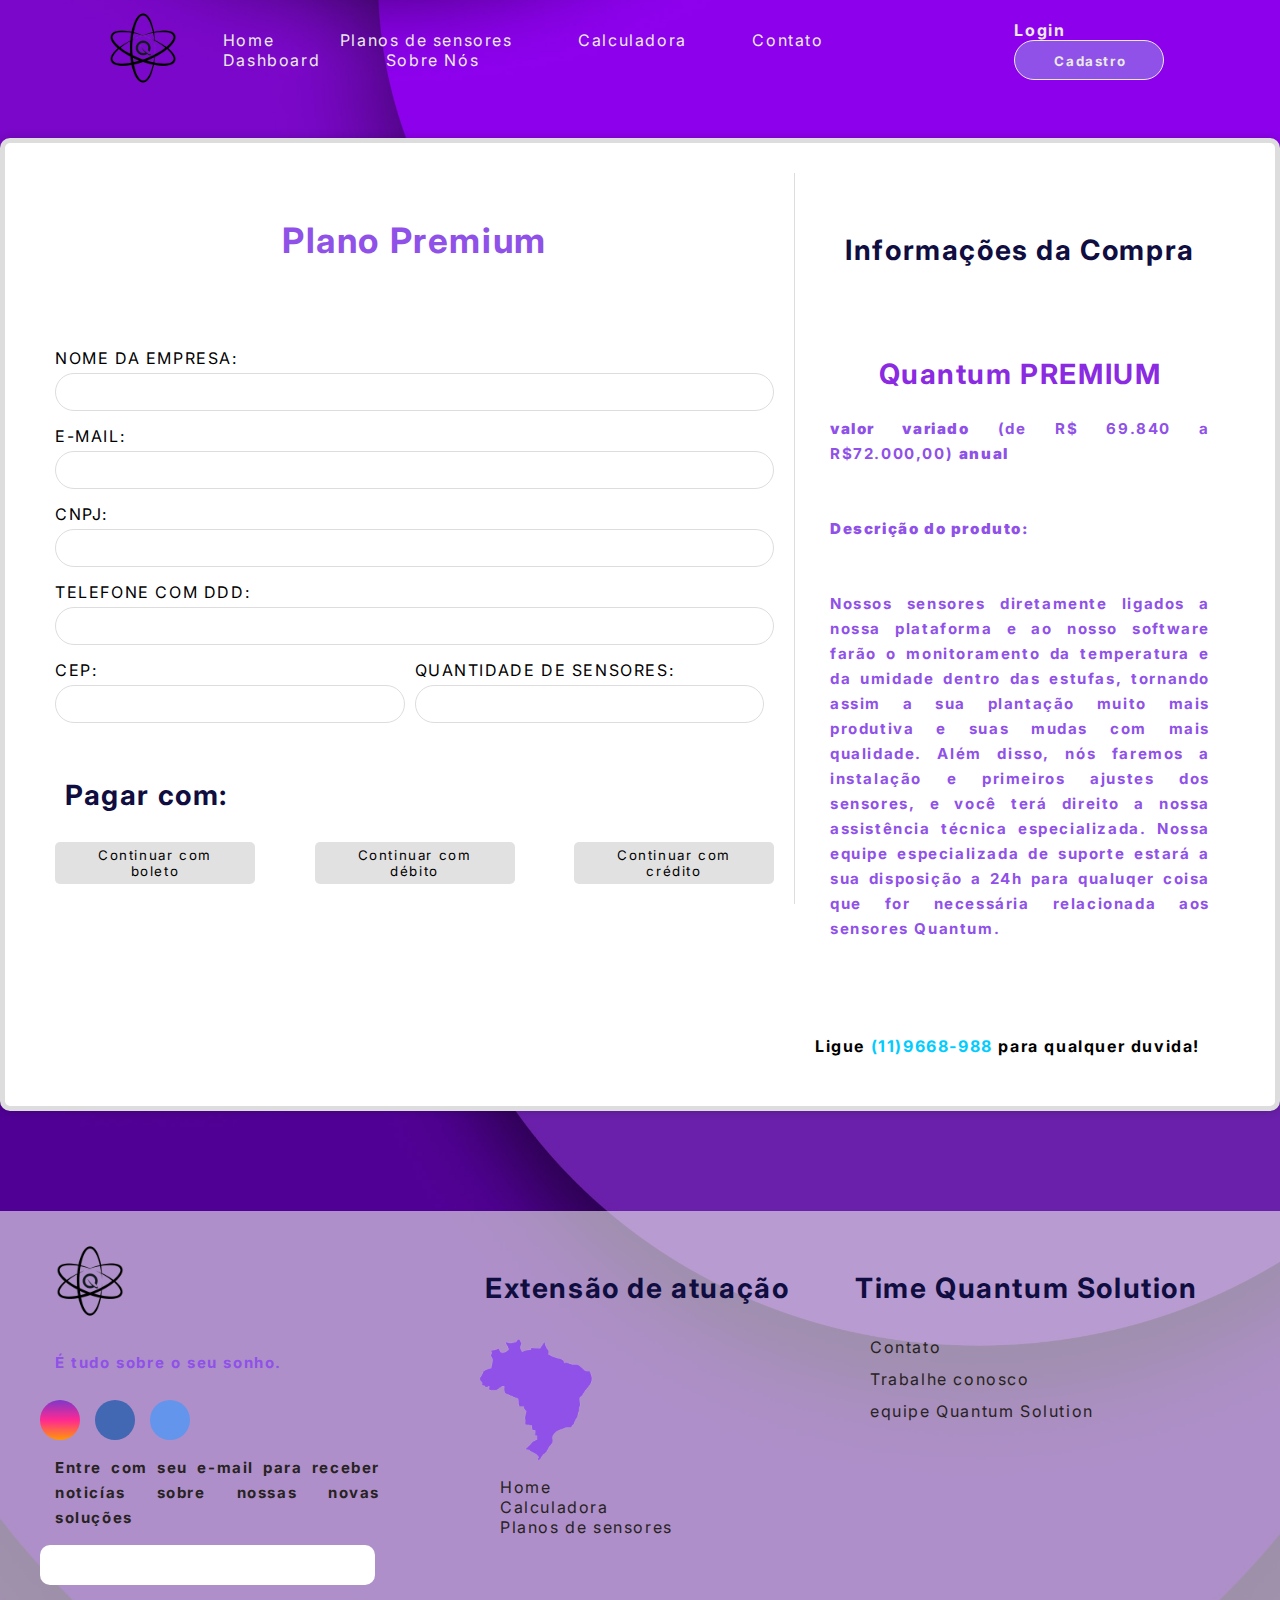
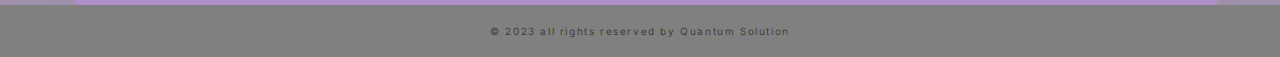
<file: Tela Pagamento/telapagPremium.html>
<!--background: linear-gradient(180deg, #333066 0%, #100D40 100%);-->
<!DOCTYPE html>
<html lang="en">

<head>
    <meta charset="UTF-8">
    <meta name="viewport" content="width=device-width, initial-scale=1.0">
    <title>Margem padrão</title>
    <link rel="stylesheet" href="https://cdnjs.cloudflare.com/ajax/libs/font-awesome/6.4.2/css/all.min.css"
        integrity="sha512-z3gLpd7yknf1YoNbCzqRKc4qyor8gaKU1qmn+CShxbuBusANI9QpRohGBreCFkKxLhei6S9CQXFEbbKuqLg0DA=="
        crossorigin="anonymous" referrerpolicy="no-referrer" />
    <link rel="stylesheet" href="telapag.css">
</head>

<body>
    <div class="header">
        <div class="container">
            <a href="../Tela Inicial/index.html">
                <img src="./img/Logo.png" alt="logo" class="logo1">
            </a>
            <h1 class="logo"></h1>
            <div class="nav-bar-left">
                <ul>
                    <li><a class="a-nav-left" href="../Tela Inicial/index.html">Home</a></li>
                    <li><a class="a-nav-left" href="../Plano de sensores/Tela plano de sensores.html">Planos de sensores</a></li>
                    <li><a class="a-nav-left" href="../Calculadora/index.html" target="_blank">Calculadora</a></li>
                    <li><a class="a-nav-left" href="../Tela Contato/index.html">Contato</a></li>
                    <li><a class="a-nav-left" href="../Tela Dashboard/FRONT.html">Dashboard</a></li>
                    <li><a class="a-nav-left" href="../Tela Sobre_Nos/index.html">Sobre Nós</a></li>
                </ul>
            </div>
            <div class="nav-bar-right">

                <a class="a-nav-right" href="#"> <b>Login</b></a>
                <button class="button-cadastro"><a href="#"> <b>Cadastro</b> </a></button>

            </div>
            <div class="barra_lateral">
                <i onclick="gerenciarMenu()" class="fa-solid fa-bars" style="color: #e8e1f1;"></i>
            </div>
        </div>
    </div>

    <menu id="menu" class="menu_barra">
        <ul class="ul-menu-barra">
            <li><a class="a-nav-left" href="">Home</a></li>
            <li><a class="a-nav-left" href="#">Planos de sensores</a></li>
            <li><a class="a-nav-left" href="#">Contato</a></li>
            <li><a class="a-nav-right" href="#"> <b>Login</b></a></li>
            <li><button class="button-cadastro"><a href="#"> <b>Cadastro</b> </a></button></li>
        </ul>
    </menu>
  

<!-- PAGAMENTO -->
    <div class="div-pai-telapag">
        <div class="formulario-telapag">
        
            <form>
                <div class="plano-premium">
                    <p class="title-premium">Plano Premium</p>
                </div>
                <div class="form-group">
                    <label>NOME DA EMPRESA:</label>
                    <input type="text" id="empresa" required>
                </div>
                
                <div class="form-group">
                    <label>E-MAIL:</label>
                    <input type="email" id="email-telapag" required>
                </div>

                <div class="form-group">
                    <label for="cnpj">CNPJ:</label>
                    <input type="number" id="cnpj" required >
                </div>

                <div class="form-group">
                    <label for="telefone">TELEFONE COM DDD:</label>
                    <input type="number" id="telefone" required>
                </div>

                <div class="form-group-inline">
                    <div class="form-group">
                        <label for="cep">CEP:</label>
                        <input type="number" id="cep" required>
                    </div>
                    
                    <div class="form-group">
                        <label for="sensores">QUANTIDADE DE SENSORES:</label>
                        <input type="number" id="sensores" required>
                    </div>
                </div>

                
                <h3>Pagar com:</h3><br>
                <div class="botao-pag">
                    <button class="botao-telapag">
                        <i class="fas fa-barcode"></i> <!-- Ícone de boleto (usando FontAwesome) -->
                        Continuar com boleto
                    </button>
                    <button class="botao-telapag">
                        <i class="fas fa-credit-card"></i> <!-- Ícone de débito (usando FontAwesome) -->
                        Continuar com débito
                    </button>
                    <button class="botao-telapag">
                        <i class="fas fa-credit-card"></i> <!-- Ícone de crédito (usando FontAwesome) -->
                        Continuar com crédito
                    </button>
                </div>
            </form>
            
        </div>
        <div class="informacoes-telapag">
            <center><h3>Informações da Compra</h3><br><br></center>
            <center><h3 style="color: blueviolet;">Quantum PREMIUM</h3></center>
            <p><b>valor variado</b> (de R$ 69.840 a R$72.000,00) <b>anual</b></p><br>
            <p><b>Descrição do produto:</b></p><br>
            <p>Nossos sensores diretamente ligados a nossa plataforma e ao nosso software farão o monitoramento da temperatura e da umidade dentro das estufas, tornando assim a sua plantação muito mais produtiva e suas mudas com mais qualidade. Além disso, nós faremos a instalação e primeiros ajustes dos sensores, e você terá direito a nossa assistência técnica especializada. Nossa equipe especializada de suporte estará a sua disposição a 24h para qualuqer coisa que for necessária relacionada aos sensores Quantum.</p><br><br><br><br>

            <h4 >Ligue <span style="color: #00ccff;"> (11)9668-988 </span>para qualquer duvida!</h4>
            
        
        </div>
        
    </div>

    <footer>
        <div id="footer_content">
            <div id="footer_contacts">
                <img src="./img/Logo.png" alt="logo" class="logo2">
                <p>É tudo sobre o seu sonho.</p>
                <div id="footer_social_media">
                    <a href="#" class="footer-link" id="instagram">
                        <i class="fa-brands fa-instagram"></i>
                    </a>
                    <a href="#" class="footer-link" id="facebook">
                        <i class="fa-brands fa-facebook"></i>
                    </a>
                    <a href="" class="footer-link" id="email">
                        <i class="fa-solid fa-envelope"></i>
                    </a>
                </div>
                <div id="footer_subscribe">
                  <p>
                      Entre com seu e-mail para receber noticías sobre nossas novas soluções
                  </p>
                  <div id="input_email">
                      <input type="text" name="" id="email_ipt">
                      <button class="button-ipt">
                          <i class="fa-solid fa-envelope"></i>
                      </button>
                  </div>
              </div>
            </div>
            <div id="div-footer-list">
                <ul class="footer-list">
                    <li>
                        <h3> Extensão de atuação </h3>
                    </li>
                    <li>
                        <img src="./img/mapa-do_brasil.png" alt="mapa_do_brasil" class="mapa-br">
                    </li>
                    <li class="footer_li">
                        <a href="../Tela Inicial/index.html" class="footer-link">Home</a>
                        <a href="../Calculadora/index.html" class="footer-link">Calculadora</a>
                        <a href="../Plano de sensores/Tela plano de sensores.html" class="footer-link">Planos de sensores</a>
                    </li>
                </ul>
            </div>

            <ul class="footer-list">
                <li>
                    <h3>Time Quantum Solution</h3>
                </li>
                <li>
                    <a href="../Tela Contato/index.html" class="footer-link">Contato</a>
                </li>
                <li>
                    <a href="../Tela Contato/index.html" class="footer-link">Trabalhe conosco</a>
                </li>
                <li>
                    <a href="../Tela Sobre_Nos/index.html" class="footer-link">equipe Quantum Solution</a>
                </li>

            </ul>
        </div>
        <div id="footer_copyright">
            &#169
            2023 all rights reserved by Quantum Solution
        </div>
    </footer>
  
</body>

</html>
</file>
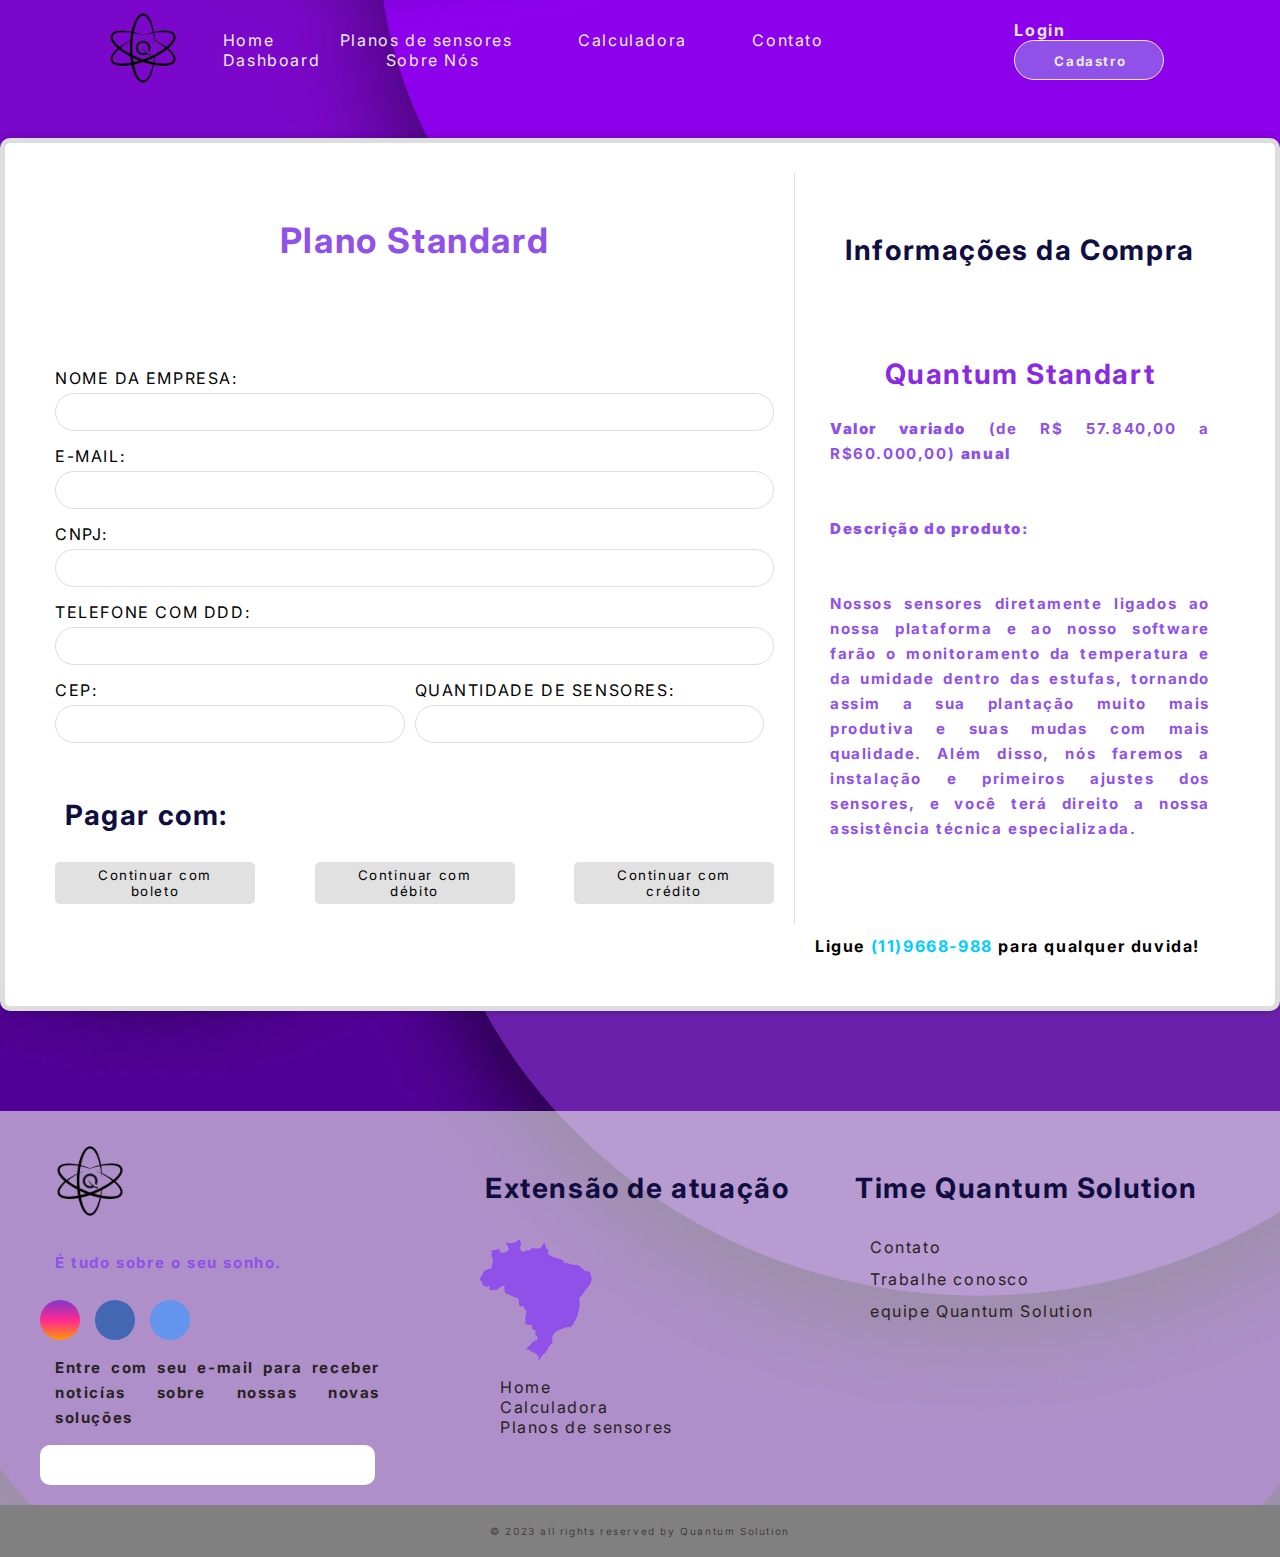
<file: Tela Pagamento/telapagStandard.html>
<!--background: linear-gradient(180deg, #333066 0%, #100D40 100%);-->
<!DOCTYPE html>
<html lang="en">

<head>
    <meta charset="UTF-8">
    <meta name="viewport" content="width=device-width, initial-scale=1.0">
    <title>Margem padrão</title>
    <link rel="stylesheet" href="https://cdnjs.cloudflare.com/ajax/libs/font-awesome/6.4.2/css/all.min.css"
        integrity="sha512-z3gLpd7yknf1YoNbCzqRKc4qyor8gaKU1qmn+CShxbuBusANI9QpRohGBreCFkKxLhei6S9CQXFEbbKuqLg0DA=="
        crossorigin="anonymous" referrerpolicy="no-referrer" />
    <link rel="stylesheet" href="telapag.css">
</head>

<body>

    <div class="header">
        <div class="container">
            <a href="../Tela Inicial/index.html">
                <img src="./img/Logo.png" alt="logo" class="logo1">
            </a>
            <h1 class="logo"></h1>
            <div class="nav-bar-left">
                <ul>
                    <li><a class="a-nav-left" href="../Tela Inicial/index.html">Home</a></li>
                    <li><a class="a-nav-left" href="../Plano de sensores/Tela plano de sensores.html">Planos de sensores</a></li>
                    <li><a class="a-nav-left" href="../Calculadora/index.html" target="_blank">Calculadora</a></li>
                    <li><a class="a-nav-left" href="../Tela Contato/index.html">Contato</a></li>
                    <li><a class="a-nav-left" href="../Tela Dashboard/FRONT.html">Dashboard</a></li>
                    <li><a class="a-nav-left" href="../Tela Sobre_Nos/index.html">Sobre Nós</a></li>
                </ul>
            </div>
            <div class="nav-bar-right">

                <a class="a-nav-right" href="#"> <b>Login</b></a>
                <button class="button-cadastro"><a href="#"> <b>Cadastro</b> </a></button>

            </div>
            <div class="barra_lateral">
                <i onclick="gerenciarMenu()" class="fa-solid fa-bars" style="color: #e8e1f1;"></i>
            </div>
        </div>
    </div>

    <menu id="menu" class="menu_barra">
        <ul class="ul-menu-barra">
            <li><a class="a-nav-left" href="#">Home</a></li>
            <li><a class="a-nav-left" href="#">Planos de sensores</a></li>
            <li><a class="a-nav-left" href="#">Contato</a></li>
            <li><a class="a-nav-right" href="#"> <b>Login</b></a></li>
            <li><button class="button-cadastro"><a href="#"> <b>Cadastro</b> </a></button></li>
        </ul>
    </menu>
  

<!-- PAGAMENTO -->
    <div class="div-pai-telapag">
        <div class="formulario-telapag">
        
            <form>
                <div class="plano-standard">
                    <p class="title-standard">Plano Standard</p>
                </div>
                <br>
                <div class="form-group">
                    <label>NOME DA EMPRESA:</label>
                    <input type="text" id="empresa" required>
                </div>
                
                <div class="form-group">
                    <label>E-MAIL:</label>
                    <input type="email" id="email-telapag" required>
                </div>

                <div class="form-group">
                    <label for="cnpj">CNPJ:</label>
                    <input type="number" id="cnpj" required >
                </div>

                <div class="form-group">
                    <label for="telefone">TELEFONE COM DDD:</label>
                    <input type="number" id="telefone" required>
                </div>

                <div class="form-group-inline">
                    <div class="form-group">
                        <label for="cep">CEP:</label>
                        <input type="number" id="cep" required>
                    </div>
                    
                    <div class="form-group">
                        <label for="sensores">QUANTIDADE DE SENSORES:</label>
                        <input type="number" id="sensores" required>
                    </div>
                </div>

                
                <h3>Pagar com:</h3><br>
                <div class="botao-pag">
                    <button class="botao-telapag">
                        <i class="fas fa-barcode"></i> <!-- Ícone de boleto (usando FontAwesome) -->
                        Continuar com boleto
                    </button>
                    <button class="botao-telapag">
                        <i class="fas fa-credit-card"></i> <!-- Ícone de débito (usando FontAwesome) -->
                        Continuar com débito
                    </button>
                    <button class="botao-telapag">
                        <i class="fas fa-credit-card"></i> <!-- Ícone de crédito (usando FontAwesome) -->
                        Continuar com crédito
                    </button>
                </div>
            </form>
            
        </div> 
        <div class="informacoes-telapag">
            <center><h3>Informações da Compra</h3><br><br></center>
            <center><h3 style="color: blueviolet;">Quantum Standart</h3></center>
            <p><b>Valor variado</b> (de R$ 57.840,00 a R$60.000,00) <b>anual</b></p><br>
            <p><b>Descrição do produto:</b></p><br>
            <p>Nossos sensores diretamente ligados ao nossa plataforma e ao nosso software farão o monitoramento da temperatura e da umidade dentro das estufas, tornando assim a sua plantação muito mais produtiva e suas mudas com mais qualidade. Além disso, nós faremos a instalação e primeiros ajustes dos sensores, e você terá direito a nossa assistência técnica especializada.</p><br><br><br><br>
        
            <h4 >Ligue <span style="color: #00ccff;"> (11)9668-988 </span>para qualquer duvida!</h4>
            
        
        </div>
        
    </div>

    <footer>
        <div id="footer_content">
            <div id="footer_contacts">
                <img src="./img/Logo.png" alt="logo" class="logo2">
                <p>É tudo sobre o seu sonho.</p>
                <div id="footer_social_media">
                    <a href="#" class="footer-link" id="instagram">
                        <i class="fa-brands fa-instagram"></i>
                    </a>
                    <a href="#" class="footer-link" id="facebook">
                        <i class="fa-brands fa-facebook"></i>
                    </a>
                    <a href="" class="footer-link" id="email">
                        <i class="fa-solid fa-envelope"></i>
                    </a>
                </div>
                <div id="footer_subscribe">
                  <p>
                      Entre com seu e-mail para receber noticías sobre nossas novas soluções
                  </p>
                  <div id="input_email">
                      <input type="text" name="" id="email_ipt">
                      <button class="button-ipt">
                          <i class="fa-solid fa-envelope"></i>
                      </button>
                  </div>
              </div>
            </div>
            <div id="div-footer-list">
                <ul class="footer-list">
                    <li>
                        <h3> Extensão de atuação </h3>
                    </li>
                    <li>
                        <img src="./img/mapa-do_brasil.png" alt="mapa_do_brasil" class="mapa-br">
                    </li>
                    <li class="footer_li">
                        <a href="../Tela Inicial/index.html" class="footer-link">Home</a>
                        <a href="../Calculadora/index.html" class="footer-link">Calculadora</a>
                        <a href="../Plano de sensores/Tela plano de sensores.html" class="footer-link">Planos de sensores</a>
                    </li>
                </ul>
            </div>

            <ul class="footer-list">
                <li>
                    <h3>Time Quantum Solution</h3>
                </li>
                <li>
                    <a href="../Tela Contato/index.html" class="footer-link">Contato</a>
                </li>
                <li>
                    <a href="../Tela Contato/index.html" class="footer-link">Trabalhe conosco</a>
                </li>
                <li>
                    <a href="../Tela Sobre_Nos/index.html" class="footer-link">equipe Quantum Solution</a>
                </li>

            </ul>
        </div>
        <div id="footer_copyright">
            &#169
            2023 all rights reserved by Quantum Solution
        </div>
    </footer>
</body>

</html>
</file>
<file: Tela Calculadora/style.css>
@import url('https://fonts.googleapis.com/css2?family=Inter:wght@100;200;300;400;500;600&display=swap');

* {
    margin: 0;
    padding: 0;
    font-family: 'inter', sans-serif;
    box-sizing: border-box;
    letter-spacing: 1.6px;
}

body {
    background-image: url(./imagens/purple-background-2.jpg);
    background-position: center;
    background-size: cover;
    width: 100%;
}

main {
    max-width: 1440px;
    display: flex;
    width: 100%;
    margin: 0 auto;
    justify-content: center;
}


footer {
    width: 100%;
    color: #282222bf;
    height: 20px;
}

.footer-link {
    text-decoration: none;
}

#footer_content {
    background-color: rgba(234, 234, 234, 0.61);
    display: grid;
    grid-template-columns: repeat(3, 1fr);
    padding: 20px 25px;
}


#footer_contacts {
    margin-right: 40px;
    margin-left: 15px;
}

#footer_contacts h1 {
    margin-bottom: 10px;
}

#footer_social_media {
    display: flex;
    gap: 15px;
    margin-top: 10px;
}

#footer_social_media .footer-link {
    display: flex;
    align-items: center;
    justify-content: center;
    height: 40px;
    width: 40px;
    color: white;
    border-radius: 50%;
    transition: all 0.4s;
}

#footer_social_media .footer-link i {
    font-size: 20px;
}

#footer_social_media .footer-link:hover {
    opacity: 0.8;
}

#instagram {
    background: linear-gradient(#7f37c9, #ff2992, #ff9807);
}

#facebook {
    background-color: #4267b3;
}

#email {
    background-color: #6495ed;
}

#div-footer-list {
    margin-left: 40px;
}

.footer-list {
    display: flex;
    flex-direction: column;
    gap: 12px;
    list-style: none;
}

.footer-list h3 {
    margin-bottom: 10px;
}

.footer-list .mapa-br {
    width: 122px;
    height: 124px;
}

.footer-list .footer-link {
    color: #282222;
    transition: all 0.4s;
    margin-left: 25px;
}

.footer-list .footer-link:hover {
    color: #7f37c9;
}


#footer_subscribe {
    display: flex;
    flex-direction: column;
    gap: 20px;
    margin-top: 10px;
}

#footer_subscribe p {
    color: #282222;
}

#input_email {
    display: flex;
    align-items: center;
    background-color: white 4px;
    border-radius: 6px;
    margin-right: 20px;
    background-color: white;
}

button i {
    background-color: transparent;
    border: none;
}

#input_email input {
    padding: 12px;
    width: 100%;
    color: black;
    border: 0px #EAEAEA solid;
    border-radius: 6px;
    margin-left: 12px;
    outline: none;
}

#input_email input button {
    background-color: white;
    border: none;
    color: black;
    padding: 0px 20px;
    font-size: 20px;
    height: 100%;
    border-radius: 0px 4px 4px 0px;
    cursor: pointer;
    transition: all 0.4s;
}

#input_email input button:hover {
    opacity: 0.8;
}

.button-ipt {
    margin-right: 12px;
    border: 0;
    background-color: transparent;
    width: 35px;
    height: 35px;
}

.button-cadastro {
    width: 150px;
    height: 40px;
    background-color: #8F51E7;
    border-radius: 25px;
    border: 1px solid #EAEAEA;
    color: #F5F5F5;
    transition: all .4s linear;
}

.button-cadastro:hover {
    border-radius: 40px;
    background-color: #7632d5;
    width: 160px;
}

.button-cadastro b {
    color: #EAEAEA;
}

button {
    cursor: pointer;
    padding-left: 2.5px;
    padding-top: 1px;
    padding-right: 1px;
}

#footer_copyright {
    display: flex;
    justify-content: center;
    background-color: grey;
    font-size: 10px;
    padding: 20px;
}

.header {
    background-color: #eaeaea00;
    /* position: fixed; */
    top: 0;
    width: 100%;
    height: 100px;
    /* border-bottom: 1px #8F51E7 solid;
    box-shadow: 0 2px 20px 0 #8F51E7; */
    padding: 0 2rem;
}

.header .container {
    width: 90%;
    max-width: 1440px;
    height: 100%;
    margin-left: auto;
    margin-right: auto;
    display: flex;
    justify-content: space-between;
    align-items: center;
}

.barra_lateral {
    font-size: 2rem;
    cursor: pointer;
    transition: all 0.5s linear;
    display: none;
}

.barra_lateral:hover {
    filter: brightness(130%);
    color: #7632d5;
}

@media (max-width: 992px) {

    .container .nav-bar-left,
    .container .nav-bar-right {
        display: none;
    }

    .container .barra_lateral {
        display: block;
    }

    .menu_barra {
        display: block;
    }
}

.menu_barra {
    display: none;
    position: absolute;
    top: 80px;
    right: 2rem;
    height: 270px;
    width: 300px;
    background-color: #bd96f4;
    backdrop-filter: blur(15px);
    border-radius: 10px;
    overflow: hidden;
    line-height: 50px;
    padding: 0.7rem;
    transition: height 0.3s cubic-bezier(0.175, 0.885, 0.32, 1.275);
}

.menu_barra.open {
    height: 270px;
}

.menu_barra li {
    list-style: none;
    display: flex;
    align-items: center;
    justify-content: center;
}

.menu_barra a {
    text-decoration: none;
    color: #F5F5F5;
    transition: all 0.6s linear;
}

.menu_barra button {
    border: #9c60ef 1px solid;
    background-color: #F5F5F5;
    box-shadow: 0 2px 20px 0 #8F51E7;
}

.menu_barra button b {
    color: #8F51E7;
}

.menu_barra .button-cadastro:hover {
    border-radius: 40px;
    background-color: #F5F5F5;
    width: 160px;
}

.logo1 {
    margin: 0;
    width: 100px;
    height: 100px;
}

.logo2 {
    margin: 0;
    width: 100px;
    height: 100px;
}

.header .container li {
    list-style: none;
    display: inline;
    padding: 0 30px;
}

.header .container li a {
    text-decoration: none;
    font-size: 1rem;
}

.nav-bar-left a {
    color: #EAEAEA;
}

.a-nav-left:hover {
    color: #d0a5f7;
    cursor: pointer;
}

.nav-bar-right a {
    text-decoration: none;
    color: #EAEAEA;
}

.a-nav-right:hover {
    color: #d0a5f7;
}

.home-txt {
    font-family: 'inter', sans-serif;
    margin-top: 100px;
    /*div*/
}

.home-txt h2 {
    font-weight: 400px;
    font-size: 56px;
    color: white;
    line-height: 55px;
    padding: 15px;
}

.home {
    display: flex;
    flex-direction: row;
    margin-top: 50px;
    /*main*/
}

.up {
    color: #8f51e7;
}

.down {
    color: #100D40;
}

a {
    transition: all 0.6s linear;
}

footer p {
    font-family: 'inter' sans-serif;
    font-weight: 450px;
    font-size: 15px;
    line-height: 25px;
    font-weight: bold;
    color: #8F51E7;
    text-align: justify;
    padding: 15px;
}

h3 {
    margin-top: 30px;
    color: #100D40;
    font-family: 'inter', sans-serif;
    font-size: 28px;
    padding: 10px;
}

.img {
    text-align: center;
    padding-bottom: 10px;
}

img {
    width: 140px;
}

.titulo {
    margin-top: 30px;
    font-size: 35px;
    color: #ffffff;
    text-align: center;
    padding-bottom: 40px;
}

.calculadora {
    display: flex;
    flex-direction: column;
    align-items: center;
    justify-content: center;
    height: 100vh;
    margin: 11px 0 180px 0;
}

strong {
    color: #bac0f8;
    font-weight: bolder;
}

label {
    display: block;
    font-size: 18px;
    color: #ffffff;
    padding: 10px;
}

.red {
    color: red;
}

.green {
    color: rgb(14, 232, 14);
}

.calculadora-box {
    width: 550px;
    height: 770px;
    box-shadow: rgba(100, 100, 111, 0.2) 0px 7px 29px 0px;
    padding: 50px;
    border-radius: 10px;
    background: linear-gradient(#af86e9cf, #6d0fa0c4);
}

.calculadora-style {
    display: flex;
    align-items: center;
    flex-direction: column;
}

.calculadora-style label {
    justify-content: flex-start;
    margin-right: 60px;
}

.calculadora-style-button {
    display: flex;
    justify-content: center;
    align-items: center;
    flex-direction: column;
}

.inputs {
    justify-content: center;
    border-radius: 20px;
    width: 400px;
    height: 42px;
    border: none;
    font-size: 18px;
    outline: none;
    margin: 10px 0 0 0;
    padding: 10px;
}

.inputs::placeholder {
    padding: 8px;
    font-size: 18px;
    font-weight: bold;
}

.button-calcular {
    width: 143px;
    height: 45px;
    border-radius: 40px;
    background-color: #6663B3;
    font-weight: bold;
    font-size: 18px;
    color: white;
    border: none;
    box-shadow: 0 3px 3px 0;
    justify-content: center;
    margin-top: 25px;
}

.button-calcular:active {
    transform: translateY(3px);
    background-color: #6a5dd1;
    font-weight: bold;
    box-shadow: 0 3px 3px 0 #6a5dd1;
}


.msg-input {
    color: rgb(255, 255, 255);
    padding: 80px;
    font-size: 18px;
}

.msg-input {
    border-radius: 10px;
    height: 500px;
    margin: 120px 0 120px 120px;
    background: linear-gradient(#af86e9cf, #6d0fa0c4);
}
</file>
<file: Tela Contato/style.css>
@import url('https://fonts.googleapis.com/css2?family=Inter:wght@100;200;300;400;500;600&display=swap');

* {
    margin: 0;
    padding: 0;
    font-family: 'inter', sans-serif;
    box-sizing: border-box;
    letter-spacing: 1.6px;
}

body {
    background-image: url(./img/purple-background-2.jpg);
    background-position: center;
    background-size: cover;
    width: 100%;
}

main {
    max-width: 1440px;
    display: flex;
    width: 100%;
    margin: 0 auto;
}


footer {
    width: 100%;
    color: #282222bf;
    height: 20px;
}

.footer-link {
    text-decoration: none;
}

#footer_content {
    background-color: rgba(234, 234, 234, 0.61);
    display: grid;
    grid-template-columns: repeat(3, 1fr);
    padding: 20px 25px;
}


#footer_contacts {
    margin-right: 40px;
    margin-left: 15px;
}

#footer_contacts h1 {
    margin-bottom: 10px;
}

#footer_social_media {
    display: flex;
    gap: 15px;
    margin-top: 10px;
}

#footer_social_media .footer-link {
    display: flex;
    align-items: center;
    justify-content: center;
    height: 40px;
    width: 40px;
    color: white;
    border-radius: 50%;
    transition: all 0.4s;
}

#footer_social_media .footer-link i {
    font-size: 20px;
}

#footer_social_media .footer-link:hover {
    opacity: 0.8;
}

#instagram {
    background: linear-gradient(#7f37c9, #ff2992, #ff9807);
}

#facebook {
    background-color: #4267b3;
}

#email {
    background-color: #6495ed;
}

#div-footer-list {
    margin-left: 40px;
}

.footer-list {
    display: flex;
    flex-direction: column;
    gap: 12px;
    list-style: none;
}

.footer-list h3 {
    margin-bottom: 10px;
}

.footer-list .mapa-br {
    width: 122px;
    height: 124px;
}

.footer-list .footer-link {
    color: #282222;
    transition: all 0.4s;
    margin-left: 25px;
}

.footer-list .footer-link:hover {
    color: #7f37c9;
}


#footer_subscribe {
    display: flex;
    flex-direction: column;
    gap: 20px;
    margin-top: 10px;
}

#footer_subscribe p {
    color: #282222;
}

#input_email {
    display: flex;
    align-items: center;
    background-color: white 4px;
    border-radius: 6px;
    margin-right: 20px;
    background-color: white;
}

button i {
    background-color: transparent;
    border: none;
}

#input_email input {
    padding: 12px;
    width: 100%;
    color: black;
    border: 0px #EAEAEA solid;
    border-radius: 6px;
    margin-left: 12px;
    outline: none;
}

#input_email input button {
    background-color: white;
    border: none;
    color: black;
    padding: 0px 20px;
    font-size: 20px;
    height: 100%;
    border-radius: 0px 4px 4px 0px;
    cursor: pointer;
    transition: all 0.4s;
}

#input_email input button:hover {
    opacity: 0.8;
}

.button-ipt {
    margin-right: 12px;
    border: 0;
    background-color: transparent;
    width: 35px;
    height: 35px;
}

.button-cadastro {
    width: 150px;
    height: 40px;
    background-color: #8F51E7;
    border-radius: 25px;
    border: 1px solid #EAEAEA;
    color: #F5F5F5;
    transition: all .4s linear;
}

.button-cadastro:hover {
    border-radius: 40px;
    background-color: #7632d5;
    width: 160px;
}

.button-cadastro b {
    color: #EAEAEA;
}

button {
    cursor: pointer;
    padding-left: 2.5px;
    padding-top: 1px;
    padding-right: 1px;
}

#footer_copyright {
    display: flex;
    justify-content: center;
    background-color: grey;
    font-size: 10px;
    padding: 20px;
}

.header {
    background-color: #eaeaea00;
    /* position: fixed; */
    top: 0;
    width: 100%;
    height: 100px;
    /* border-bottom: 1px #8F51E7 solid;
    box-shadow: 0 2px 20px 0 #8F51E7; */
    padding: 0 2rem;
}

.header .container {
    width: 90%;
    max-width: 1440px;
    height: 100%;
    margin-left: auto;
    margin-right: auto;
    display: flex;
    justify-content: space-between;
    align-items: center;
}

.barra_lateral {
    font-size: 2rem;
    cursor: pointer;
    transition: all 0.5s linear;
    display: none;
}

.barra_lateral:hover {
    filter: brightness(130%);
    color: #7632d5;
}

@media (max-width: 992px) {

    .container .nav-bar-left,
    .container .nav-bar-right {
        display: none;
    }

    .container .barra_lateral {
        display: block;
    }

    .menu_barra {
        display: block;
    }
}

.menu_barra {
    display: none;
    position: absolute;
    top: 80px;
    right: 2rem;
    height: 270px;
    width: 300px;
    background-color: #bd96f4;
    backdrop-filter: blur(15px);
    border-radius: 10px;
    overflow: hidden;
    line-height: 50px;
    padding: 0.7rem;
    transition: height 0.3s cubic-bezier(0.175, 0.885, 0.32, 1.275);
}

.menu_barra.open {
    height: 270px;
}

.menu_barra li {
    list-style: none;
    display: flex;
    align-items: center;
    justify-content: center;
}

.menu_barra a {
    text-decoration: none;
    color: #F5F5F5;
    transition: all 0.6s linear;
}

.menu_barra button {
    border: #9c60ef 1px solid;
    background-color: #F5F5F5;
    box-shadow: 0 2px 20px 0 #8F51E7;
}

.menu_barra button b {
    color: #8F51E7;
}

.menu_barra .button-cadastro:hover {
    border-radius: 40px;
    background-color: #F5F5F5;
    width: 160px;
}

.logo1 {
    margin: 0;
    width: 100px;
    height: 100px;
}

.logo2 {
    margin: 0;
    width: 100px;
    height: 100px;
}

.header .container li {
    list-style: none;
    display: inline;
    padding: 0 30px;
}

.header .container li a {
    text-decoration: none;
    font-size: 1rem;
}

.nav-bar-left a {
    color: #EAEAEA;
}

.a-nav-left:hover {
    color: #d0a5f7;
    cursor: pointer;
}

.nav-bar-right a {
    text-decoration: none;
    color: #EAEAEA;
}

.a-nav-right:hover {
    color: #d0a5f7;
}

.home-txt {
    font-family: 'inter', sans-serif;
    margin-top: 100px;
    /*div*/
}

.home-txt h2 {
    font-weight: 400px;
    font-size: 56px;
    color: white;
    line-height: 55px;
    padding: 15px;
}

.home {
    display: flex;
    flex-direction: row;
    margin-top: 50px;
    /*main*/
}

.up {
    color: #8f51e7;
}

.down {
    color: #100D40;
}

a {
    transition: all 0.6s linear;
}

p {
    font-family: 'inter' sans-serif;
    font-weight: 450px;
    font-size: 15px;
    line-height: 25px;
    font-weight: bold;
    color: #8F51E7;
    text-align: justify;
    padding: 15px;
}

h3 {
    margin-top: 30px;
    color: #100D40;
    font-family: 'inter', sans-serif;
    font-size: 28px;
    padding: 10px;
}

.text-1 {
    margin-bottom: 45px;
    border: #9051e700 1px solid;
    border-radius: 14px;
    background-color: #eaeaea9c;
}

.list {
    padding: 15px;
    list-style: padding 15px;
    list-style: none;

}

.nosso_software {
    margin-bottom: 30px;
}

#ul {
    margin-left: 17px;
    list-style: none;
    /* text-decoration: none; */
    font-family: 'inter', sans-serif;
    line-height: 40px;
}

.img-tabaco {
    filter: brightness(0.8);
    position: absolute;
}

.img-responsive {
    margin-top: auto;
}

.box {
    width: 880px;
    height: 740px;
    flex-shrink: 0;
    border-radius: 10px;
    background: #eaeaeab9;
    box-shadow: 0px 4px 4px 0px rgba(0, 0, 0, 0.25);
    margin: 100px auto;
    padding: 20px;
}

.box .logo-box {
    width: 100px;
    height: 100px;
    flex-shrink: 0;
    display: flex;
    margin: auto;
}

.box h1 {
    width: 443px;
    height: 73px;
    flex-shrink: 0;
    color: #8F51E7;
    font-family: Inter;
    font-size: 64px;
    font-style: normal;
    font-weight: 800;
    line-height: normal;
    margin: auto
}

.box .email p {
    width: 221px;
    height: 27px;
    flex-shrink: 0;
    color: #5e5e5e;
    font-family: Inter;
    font-size: 24px;
    font-style: normal;
    font-weight: 300;
    line-height: normal;
    margin-bottom: 25px;
    margin-left: 27px;
}

.box .email .input_email {
    width: 785px;
    height: 42px;
    flex-shrink: 0;
    border-radius: 20px;
    border: 1px solid #BDBDBD;
    background: #FFF;
    margin-bottom: 40px;
    margin-left: 27px;
}

.box .mensagem p {
    width: 221px;
    height: 27px;
    flex-shrink: 0;
    color: #5e5e5e;
    font-family: Inter;
    font-size: 24px;
    font-style: normal;
    font-weight: 300;
    line-height: normal;
    margin-bottom: 25px;
    margin-left: 27px;
}

.box .mensagem .input_msg {
    width: 785px;
    margin-left: 27px;
    height: 256px;
    flex-shrink: 0;
    border-radius: 20px;
    border: 1px solid #bdbdbd;
    background: #FFF;
    margin-bottom: 25px;
    padding: 15px;
}

.box .enviar {
    width: 366px;
    height: 54px;
    flex-shrink: 0;
    border: none;
    border-radius: 40px;
    background: #8F51E7;
    color: #F5F5F5;
    transition: all 0.5s linear;
    font-weight: bold;
    font-size: 20px;
    display: flex;
    margin: auto;
    justify-content: center;
    align-items: center;
}

.box .enviar:hover {
    border-radius: 40px;
    background-color: #7632d5;
    width: 45%;
}
</file>
<file: Tela de Login/style.css>
@import url('https://fonts.googleapis.com/css2?family=Inter:wght@100;200;300;400;500;600&display=swap');


* {
  margin: 0;
  padding: 0;
  font-family: 'inter', sans-serif;
  box-sizing: border-box;
  letter-spacing: 1.6px;
}

body {
  background-image: url(./imagens/purple-background-2.jpg);
  background-position: center;
  background-size: cover;
  width: 100%;
}

main {
  max-width: 1440px;
  display: flex;
  width: 100%;
  margin: 0 auto;
}


footer {
  width: 100%;
  color: #282222bf;
  height: 20px
}

.footer-link {
  text-decoration: none;
}

#footer_content {
  background-color: rgba(234, 234, 234, 0.61);
  display: grid;
  grid-template-columns: repeat(3, 1fr);
  padding: 20px 25px;
  margin-top: 100px;
}


#footer_contacts {
  margin-right: 40px;
  margin-left: 15px;
}

#footer_contacts h1 {
  margin-bottom: 10px;
}

#footer_social_media {
  display: flex;
  gap: 15px;
  margin-top: 10px;
}

#footer_social_media .footer-link {
  display: flex;
  align-items: center;
  justify-content: center;
  height: 40px;
  width: 40px;
  color: white;
  border-radius: 50%;
  transition: all 0.4s;
}

#footer_social_media .footer-link i {
  font-size: 20px;
  margin: 0 0 0 1px;
  color: white;
}

#footer_social_media .footer-link:hover {
  opacity: 0.8;
}

#instagram {
  background: linear-gradient(#7f37c9, #ff2992, #ff9807);
}

#facebook {
  background-color: #4267b3;
}

#email {
  background-color: #6495ed;
}

#div-footer-list {
  margin-left: 40px;
}

.footer-list {
  display: flex;
  flex-direction: column;
  gap: 12px;
  list-style: none;
}

.footer-list h3 {
  margin-bottom: 10px;
}

.footer-list .mapa-br {
  width: 122px;
  height: 124px;
}

.footer-list .footer-link {
  color: #282222;
  transition: all 0.4s;
  margin-left: 25px;
}

.footer-list .footer-link:hover {
  color: #7f37c9;
}

#footer_subscribe {
  display: flex;
  flex-direction: column;
  margin-top: 20px;
}

#footer_subscribe h3 {
  margin-left: 5px;
}

#footer_subscribe p {
  color: #282222;
}

li.footer_li {
  display: grid;
}

#input_email {
  display: flex;
  align-items: center;
  margin-right: 20px;
  background-color: white;
  border-radius: 10px;
  height: 40px;
}

button i {
  background-color: transparent;
  border: none;
}

#input_email input {
  padding: 12px;
  width: 100%;
  color: black;
  border: 0px #EAEAEA solid;
  border-radius: 6px;
  margin-left: 12px;
  outline: none;
}


#input_email input button {
  background-color: white;
  border: none;
  color: black;
  padding: 0px 20px;
  font-size: 20px;
  height: 100%;
  border-radius: 0px 4px 4px 0px;
  cursor: pointer;
  transition: all 0.4s;
}

#input_email input button:hover {
  opacity: 0.8;
}

.fa-solid,
.fas {
  font-size: 15px;
  margin: 22px 28px;
}

.button-ipt {
  margin: 0 30px 27px 0;
  border: 0;
  background-color: transparent;
  width: 35px;
  height: 35px;
}

.button-cadastro {
  width: 150px;
  height: 40px;
  background-color: #8F51E7;
  border-radius: 25px;
  border: 1px solid #EAEAEA;
  color: #F5F5F5;
  transition: all .4s linear;
}

.button-cadastro:hover {
  border-radius: 40px;
  background-color: #7632d5;
  width: 160px;
}

.button-cadastro b {
  color: #EAEAEA;
}

button {
  cursor: pointer;
  padding-left: 2.5px;
  padding-top: 1px;
  padding-right: 1px;
}

#footer_copyright {
  display: flex;
  justify-content: center;
  background-color: grey;
  font-size: 10px;
  padding: 20px;
}

.header {
  background-color: #eaeaea00;
  /* position: fixed; */
  top: 0;
  width: 100%;
  height: 100px;
  /* border-bottom: 1px #8F51E7 solid;
    box-shadow: 0 2px 20px 0 #8F51E7; */
  padding: 0 2rem;
}

.header .container {
  width: 90%;
  max-width: 1440px;
  height: 100%;
  margin-left: auto;
  margin-right: auto;
  display: flex;
  justify-content: space-between;
  align-items: center;
}

.barra_lateral {
  font-size: 2rem;
  cursor: pointer;
  transition: all 0.5s linear;
  display: none;
}

.barra_lateral:hover {
  filter: brightness(130%);
  color: #7632d5;
}

@media (max-width: 992px) {

  .container .nav-bar-left,
  .container .nav-bar-right {
    display: none;
  }

  .container .barra_lateral {
    display: block;
  }

  .menu_barra {
    display: block;
  }
}

.menu_barra {
  display: none;
  position: absolute;
  top: 80px;
  right: 2rem;
  height: 270px;
  width: 300px;
  background-color: #bd96f4;
  backdrop-filter: blur(15px);
  border-radius: 10px;
  overflow: hidden;
  line-height: 50px;
  padding: 0.7rem;
  transition: height 0.3s cubic-bezier(0.175, 0.885, 0.32, 1.275);
}

.menu_barra.open {
  height: 270px;
}

.menu_barra li {
  list-style: none;
  display: flex;
  align-items: center;
  justify-content: center;
}

.menu_barra a {
  text-decoration: none;
  color: #F5F5F5;
  transition: all 0.6s linear;
}

.menu_barra button {
  border: #9c60ef 1px solid;
  background-color: #F5F5F5;
  box-shadow: 0 2px 20px 0 #8F51E7;
}

.menu_barra button b {
  color: #8F51E7;
}

.menu_barra .button-cadastro:hover {
  border-radius: 40px;
  background-color: #F5F5F5;
  width: 160px;
}

.logo1 {
  margin: 0;
  width: 100px;
  height: 100px;
}

.logo2 {
  margin: 0;
  width: 100px;
  height: 100px;
}

.header .container li {
  list-style: none;
  display: inline;
  padding: 0 30px;
}

.header .container li a {
  text-decoration: none;
  font-size: 1rem;
}

.nav-bar-left a {
  color: #EAEAEA;
}

.a-nav-left:hover {
  color: #d0a5f7;
  cursor: pointer;
}

.nav-bar-right a {
  text-decoration: none;
  color: #EAEAEA;
}

.a-nav-right:hover {
  color: #d0a5f7;
}


.home-txt {
  font-family: 'inter', sans-serif;
  margin-top: 100px;
  /*div*/
}

.home-txt h2 {
  font-weight: 400px;
  font-size: 56px;
  color: white;
  line-height: 55px;
  padding: 15px;
}

.home {
  display: flex;
  flex-direction: row;
  margin-top: 50px;
  /*main*/
}

.up {
  color: #8f51e7;
}

.down {
  color: #100D40;
}

a {
  transition: all 0.6s linear;
}

p {
  font-family: 'inter' sans-serif;
  font-weight: 450px;
  font-size: 15px;
  line-height: 25px;
  font-weight: bold;
  color: #8F51E7;
  text-align: justify;
  padding: 15px;
}

h3 {
  margin-top: 30px;
  color: #100D40;
  font-family: 'inter', sans-serif;
  font-size: 28px;
  padding: 10px;
}

.text-1 {
  margin-bottom: 45px;
  border: #9051e700 1px solid;
  border-radius: 14px;
  background-color: #eaeaea9c;
}

.list {
  padding: 15px;
  list-style: padding 15px;
  list-style: none;

}

.nosso_software {
  margin-bottom: 30px;
}

#ul {
  margin-left: 17px;
  list-style: none;
  /* text-decoration: none; */
  font-family: 'inter', sans-serif;
  line-height: 40px;
}

.plano-standard {
  display: flex;
  align-items: center;
  justify-content: center;
  margin: 20px 0px 80px 0px
}

.title-standard {
  font-size: 35px;
}

.plano-premium {
  display: flex;
  align-items: center;
  justify-content: center;
  margin: 20px 0px 80px 0px
}

.title-premium {
  font-size: 35px;
}


.div-pai-telapag {
  background-color: #fff;
  border: 5px solid #ddd;
  box-shadow: 0 0 10px rgba(0, 0, 0, 0.2);
  padding: 30px;
  margin: 0 auto;
  display: flex;
  /* Defina o layout flexbox */
  justify-content: space-between;
  /* Distribui espaço entre as divs filhas */
  align-items: flex-start;
  /* Alinha as divs filhas no topo */
  max-width: 150vh;
  /* Define a largura máxima da div */
  max-height: 210vh;
  /* Ajuste a altura máxima conforme necessário */
  margin-top: 3%;
  border-radius: 10px;
}


.formulario-telapag {
  flex: 1;
  padding: 20px;
  border-right: 1px solid #ddd;
  max-width: 850px;

}

.informacoes-telapag {
  flex: 1;
  padding: 20px;
  max-width: 450px;

}

.form-container h2 {
  margin-bottom: 20px;
}

.form-group {
  margin-bottom: 15px;

}

.form-group label {
  display: block;
  margin-bottom: 5px;

}

.form-group input,
.form-group textarea {
  width: 100%;
  padding: 10px;
  border: 1px solid #ddd;
  border-radius: 50px;
}

.botao-telapag {
  background-color: #ffffff;
  color: #fff;
  padding: 10px 20px;
  border: none;
  border-radius: 5px;
  cursor: pointer;
  width: 200px;
}


.purchase-info h2 {
  margin-bottom: 20px;
}

.pagar-com {
  margin-top: 20px;
}

.pagar-com label {
  margin-right: 10px;
}

.pagar-com input[type="radio"] {
  margin-right: 5px;
}

.form-group-inline {
  display: flex;
  justify-content: space-between;
  /* Alinha os campos lado a lado com espaço entre eles */
}

.form-group-inline .form-group {
  flex: 1;
  /* Distribui o espaço igualmente entre os campos */
  margin-right: 10px;
  /* Adiciona margem direita entre os campos (ajuste conforme desejado) */
}

.botao-pag {
  display: flex;
  /* Exibir os botões em linha */
  justify-content: space-between;
  /* Espaço uniforme entre os botões */
}

.botao-telapag {
  padding: 5px 30px;
  /* Espaçamento interno do botão */
  background-color: hsla(0, 2%, 88%, 0.973);
  /* Cor de fundo do botão */
  color: rgb(0, 0, 0);
  /* Cor do texto do botão */
  display: flex;
  /* Exibir conteúdo do botão em linha */
  align-items: center;
  /* Centralizar verticalmente */
}

.container-login {
  display: flex;
  justify-content: center;
  text-align: center;
  margin: 13% auto 15%;
  height: 531px;
  width: 895px;
  background: linear-gradient(#af86e9ab, #6d0fa097);
  border-radius: 8px;

}

.informacao-login {
  margin-left: 120px;
}

.title-login {
  display: flex;
  font-size: 27px;
  justify-content: center;
  font-weight: bold;
  height: 10px;
  margin: 0 0 12% 0;
  color: white;

}

.icon-perfil {
  width: 82px;
  margin-top: 6%;
}

.input {
  border-radius: 20px;
  width: 370px;
  height: 42px;
  border: none;
  font-size: 18px;
  outline: none;
  margin-top: 4px;
  padding: 0px 0px 0px 11px;
}


.input::placeholder {
  padding: 8px;
  font-size: 18px;
  font-weight: bold;
}

.title-da-input {
  font-size: 19px;
  margin: 0 0 1.5% 0;
  text-align: left;
  list-style: none;
  font-weight: bold;
  color: white;

}

.img-lateral {
  width: 380px;
  height: 531px;
  margin-left: 78px;
  border-radius: 0 8px 8px 0;
}

.acessar-button-style {
  width: 143px;
  height: 45px;
  margin-top: 40px;
  border-radius: 40px;
  background-color: #6663B3;
  font-weight: bold;
  color: white;
  border: none;
  box-shadow: 0 3px 3px 0;
}

.acessar-button-style:active {
  transform: translateY(3px);
  background-color: #6a5dd1;
  font-weight: bold;
  box-shadow: 0 3px 3px 0 #6a5dd1;
}

.senha-recuperar {
  color: white;
  text-decoration: none;
}

.senha-recuperar:hover {
  color: rgb(172, 117, 221);
}

.senha-recuperar:active {
  color: #7c79e2;
  font-weight: bold;
}

.fazer-cadastro {
  color: white;
  text-decoration: none;
}

.fazer-cadastro:hover {
  color: rgb(172, 117, 221);
}

.fazer-cadastro:active {
  color: #7632d5;
  font-weight: bold;
}

.icons {
  display: flex;
  margin: 0 20px 30px 0;
  background-color: white;
  border-radius: 20px;
}

.icon-email-input {
  width: 30px;
  height: 30px;
  margin: 9px 0 0 11px;
}

.icon-senha-input {
  width: 30px;
  height: 30px;
  margin: 9px 0 0 11px;
}

div i {
  font-size: 35px;
  cursor: pointer;
  margin-right: 5%;
  margin: 3px 16px 0 0px;
  color: black;
}
</file>
<file: Plano de sensores/style2.css>
@import url('https://fonts.googleapis.com/css2?family=Inter:wght@100;200;300;400;500;600&display=swap');

* {
    margin: 0;
    padding: 0;
    font-family: 'inter', sans-serif;
    box-sizing: border-box;
    letter-spacing: 1.6px;
}

body {
    background-image: url(./img/purple-background-2.jpg);
    background-position: center;
    background-size: cover;
    width: 100%;
}

main {
    height: 60vh;
    margin: 0 auto;
    margin: 120px;
}


footer {
    width: 100%;
    color: #282222bf;
    height: 20px;
}

footer p {
    font-family: 'inter' sans-serif;
    font-weight: 450px;
    font-size: 15px;
    line-height: 25px;
    font-weight: bold;
    color: #8F51E7;
    text-align: justify;
    padding: 15px;
}

#h1Main {
    display: flex;
    justify-content: center;
    align-items: center;
    margin: 30px 0 0 0;
    color: white;
    font-weight: bold;
    margin: 0 0 50px 0;
}

.quadrados {
    width: 50%;
    height: 400px;
    /* border: 1px solid black; */
    display: flex;
    margin: 10px 0 0 400px;
    justify-content: space-evenly;

}

.quadrado {
    width: 290px;
    height: 350px;
    /* border: 1px solid black; */
    margin: 30px 0 0 0;
    border-radius: 15px;
    background: rgba(255, 255, 255, 0.858);
    box-shadow: 0px 4px 4px 0px rgba(0, 0, 0, 0.25);
}

#adquirir2 {
    width: 150px;
    height: 40px;
    background-color: #8F51E7;
    border-radius: 25px;
    border: 1px solid #EAEAEA;
    color: #F5F5F5;
    transition: all .4s linear;
    margin: 40px 0 0 70px;
    padding: 10px;
}

#adquirir2:hover {
    border-radius: 40px;
    background-color: #7632d5;
    width: 160px;
}

.button-link {
    text-decoration: none;
    font-family: 'inter', sans-serif;
    font-weight: bold;
    color: white;
    appearance: button;
}

.adquirir {
    width: 150px;
    height: 40px;
    background-color: #8F51E7;
    border-radius: 25px;
    border: 1px solid #EAEAEA;
    color: #F5F5F5;
    transition: all .4s linear;
    margin: 5px 0 0 70px;
    padding: 10px;
}

.adquirir:hover {
    border-radius: 40px;
    background-color: #7632d5;
    width: 160px;
}


.conteudoSensor {
    display: flex;
    justify-content: center;
    font-weight: bolder;
    align-items: center;
    margin: 25px 0 0 0;
}

.ulSensor {
    font-size: 12px;
    list-style: none;
    margin: 20px 0 0 50px;
    line-height: 35px;
    width: fit-content;
    font-weight: bold;
    justify-content: center;
}

.ulSensor li a {
    color: #7632d5;
    text-decoration: none;
}


.header {
    background-color: #eaeaea00;
    /* position: fixed; */
    top: 0;
    width: 100%;
    height: 100px;
    /* border-bottom: 1px #8F51E7 solid;
    box-shadow: 0 2px 20px 0 #8F51E7; */
    padding: 0 8.3rem;
}

.nav-bar-right a {
    text-decoration: none;
    color: #EAEAEA;
}

.a-nav-right:hover {
    color: #d0a5f7;
}

.header .container {
    width: 90%;
    height: 100%;
    margin-left: auto;
    margin-right: auto;
    display: flex;
    justify-content: space-between;
    align-items: center;
}

.menu_barra {
    display: none;
    position: absolute;
    top: 80px;
    right: 2rem;
    height: 270px;
    width: 300px;
    background-color: #bd96f4;
    backdrop-filter: blur(15px);
    border-radius: 10px;
    overflow: hidden;
    line-height: 50px;
    padding: 0.7rem;
    transition: height 0.3s cubic-bezier(0.175, 0.885, 0.32, 1.275);
}

.menu_barra li {
    list-style: none;
    display: flex;
    align-items: center;
    justify-content: center;
}

.logo1 {
    margin: 0;
    width: 100px;
    height: 100px;
}

.logo2 {
    margin: 0;
    width: 100px;
    height: 100px;
}

.header .container li {
    list-style: none;
    display: inline;
    padding: 0 30px;
}

.header .container li a {
    text-decoration: none;
    color: white;
}

.button-cadastro {
    width: 150px;
    height: 40px;
    background-color: #8F51E7;
    border-radius: 25px;
    border: 1px solid #EAEAEA;
    color: #F5F5F5;
    transition: all .4s linear;
}

.button-cadastro:hover {
    border-radius: 40px;
    background-color: #7632d5;
    width: 160px;
}

.button-cadastro b {
    color: #EAEAEA;
}

button {
    cursor: pointer;
}

.footer {
    width: 100%;
    color: #282222bf;
    height: 20px;
}

.footer-link {
    text-decoration: none;
}

#footer_content {
    background-color: rgba(234, 234, 234, 0.61);
    display: grid;
    grid-template-columns: repeat(3, 1fr);
    padding: 20px 25px;
}

#footer_contacts {
    margin-right: 40px;
}

#footer_contacts h1 {
    margin-bottom: 10px;
}

#footer_social_media {
    display: flex;
    gap: 15px;
    margin-top: 10px;
}

#footer_social_media .footer-link {
    display: flex;
    align-items: center;
    justify-content: center;
    height: 40px;
    width: 40px;
    color: white;
    border-radius: 50%;
    transition: all 0.4s;
}

#footer_social_media .footer-link i {
    font-size: 20px;
}

#footer_social_media .footer-link:hover {
    opacity: 0.8;
}

#instagram {
    background: linear-gradient(#7f37c9, #ff2992, #ff9807);
}

#facebook {
    background-color: #4267b3;
}

#email {
    background-color: #6495ed;
}

#div-footer-list {
    margin-left: 40px;
}

.footer-list {
    display: flex;
    flex-direction: column;
    gap: 12px;
    list-style: none;
}

.footer-list h3 {
    margin-bottom: 10px;
}

.footer-list .mapa-br {
    width: 122px;
    height: 124px;
}

.footer-list .footer-link {
    color: #282222;
    transition: all 0.4s;
}

.footer-list .footer-link:hover {
    color: #7f37c9;
}

#footer_subscribe {
    display: flex;
    flex-direction: column;
    gap: 20px;
    margin-top: 20px;
}

#footer_subscribe p {
    color: #282222;
}

#input_email {
    display: flex;
    align-items: center;
    background-color: white 4px;
    border-radius: 6px;
    margin-right: 20px;
    background-color: white;
}

button i {
    background-color: transparent;
    border: none;
}

#input_email input {
    padding: 12px;
    width: 100%;
    color: black;
    border: 0px #EAEAEA solid;
    border-radius: 6px;
    margin-left: 12px;
    outline: none;
}

#input_email input button {
    background-color: white;
    border: none;
    color: black;
    padding: 0px 20px;
    font-size: 20px;
    height: 100%;
    border-radius: 0px 4px 4px 0px;
    cursor: pointer;
    transition: all 0.4s;
}

#input_email input button:hover {
    opacity: 0.8;
}

.button-ipt {
    margin-right: 12px;
    border: 0;
    background-color: transparent;
    width: 35px;
    height: 35px;
}

#footer_copyright {
    display: flex;
    justify-content: center;
    background-color: grey;
    font-size: 10px;
    padding: 20px;
}
</file>
<file: Tela Dashboard/estilo.css>
@import url('https://fonts.googleapis.com/css2?family=Inter:wght@100;200;300;400;500;600&display=swap');

* {
    margin: 0;
    padding: 0;
    font-family: 'inter', sans-serif;
    box-sizing: border-box;
    letter-spacing: 1.6px;
}

body {
    background-image: url(./img/purple-background-2.jpg);
    background-position: center;
    background-size: cover;
    width: 100%;
}

main {
    max-width: 1440px;
    display: flex;
    width: 100%;
    margin: 0 auto;
}


footer {
    width: 100%;
    color: #282222bf;
    height: 20px;
}

.footer-link {
    text-decoration: none;
}

#footer_content {
    background-color: rgba(234, 234, 234, 0.61);
    display: grid;
    grid-template-columns: repeat(3, 1fr);
    padding: 20px 25px;
}


#footer_contacts {
    margin-right: 40px;
    margin-left: 15px;
}

#footer_contacts h1 {
    margin-bottom: 10px;
}

#footer_social_media {
    display: flex;
    gap: 15px;
    margin-top: 10px;
}

#footer_social_media .footer-link {
    display: flex;
    align-items: center;
    justify-content: center;
    height: 40px;
    width: 40px;
    color: white;
    border-radius: 50%;
    transition: all 0.4s;
}

#footer_social_media .footer-link i {
    font-size: 20px;
}

#footer_social_media .footer-link:hover {
    opacity: 0.8;
}

#instagram {
    background: linear-gradient(#7f37c9, #ff2992, #ff9807);
}

#facebook {
    background-color: #4267b3;
}

#email {
    background-color: #6495ed;
}

#div-footer-list {
    margin-left: 40px;
}

.footer-list {
    display: flex;
    flex-direction: column;
    gap: 12px;
    list-style: none;
}

.footer-list h3 {
    margin-bottom: 10px;
}

.footer-list .mapa-br {
    width: 122px;
    height: 124px;
}

.footer-list .footer-link {
    color: #282222;
    transition: all 0.4s;
    margin-left: 25px;
}

.footer-list .footer-link:hover {
    color: #7f37c9;
}

#footer_subscribe {
    display: flex;
    flex-direction: column;
    gap: 20px;
    margin-top: 10px;
}

#footer_subscribe p {
    color: #282222;
}

#input_email {
    display: flex;
    align-items: center;
    background-color: white 4px;
    border-radius: 6px;
    margin-right: 20px;
    background-color: white;
}

button i {
    background-color: transparent;
    border: none;
}

#input_email input {
    padding: 12px;
    width: 100%;
    color: black;
    border: 0px #EAEAEA solid;
    border-radius: 6px;
    margin-left: 12px;
    outline: none;
}

#input_email input button {
    background-color: white;
    border: none;
    color: black;
    padding: 0px 20px;
    font-size: 20px;
    height: 100%;
    border-radius: 0px 4px 4px 0px;
    cursor: pointer;
    transition: all 0.4s;
}

#input_email input button:hover {
    opacity: 0.8;
}

.button-ipt {
    margin-right: 12px;
    border: 0;
    background-color: transparent;
    width: 35px;
    height: 35px;
}


.button-cadastro {
    width: 150px;
    height: 40px;
    background-color: #8F51E7;
    border-radius: 25px;
    border: 1px solid #EAEAEA;
    color: #F5F5F5;
    transition: all .4s linear;
}

.button-cadastro:hover {
    border-radius: 40px;
    background-color: #7632d5;
    width: 160px;
}

.button-cadastro b {
    color: #EAEAEA;
}

button {
    cursor: pointer;
    padding-left: 2.5px;
    padding-top: 1px;
    padding-right: 1px;
}

#footer_copyright {
    display: flex;
    justify-content: center;
    background-color: grey;
    font-size: 10px;
    padding: 20px;
}

.header {
    background-color: #eaeaea00;
    /* position: fixed; */
    top: 0;
    width: 100%;
    height: 100px;
    /* border-bottom: 1px #8F51E7 solid;
    box-shadow: 0 2px 20px 0 #8F51E7; */
    padding: 0 2rem;
}

.header .container {
    width: 90%;
    max-width: 1440px;
    height: 100%;
    margin-left: auto;
    margin-right: auto;
    display: flex;
    justify-content: space-between;
    align-items: center;
}

.barra_lateral {
    font-size: 2rem;
    cursor: pointer;
    transition: all 0.5s linear;
    display: none;
}

.barra_lateral:hover {
    filter: brightness(130%);
    /* color: #7632d5; */
}

@media (max-width: 992px) {

    .container .nav-bar-left,
    .container .nav-bar-right {
        display: none;
    }

    .container .barra_lateral {
        display: block;
    }

    .menu_barra {
        display: block;
    }
}

.menu_barra {
    display: none;
    position: absolute;
    top: 80px;
    right: 2rem;
    height: 270px;
    width: 300px;
    background-color: #bd96f4;
    backdrop-filter: blur(15px);
    border-radius: 10px;
    overflow: hidden;
    line-height: 50px;
    padding: 0.7rem;
    transition: height 0.3s cubic-bezier(0.175, 0.885, 0.32, 1.275);
}

.menu_barra.open {
    height: 270px;
}

.menu_barra li {
    list-style: none;
    display: flex;
    align-items: center;
    justify-content: center;
}

.menu_barra a {
    text-decoration: none;
    color: #F5F5F5;
    transition: all 0.6s linear;
}

.menu_barra button {
    border: #9c60ef 1px solid;
    background-color: #F5F5F5;
    box-shadow: 0 2px 20px 0 #8F51E7;
}

.menu_barra button b {
    color: #8F51E7;
}

.menu_barra .button-cadastro:hover {
    border-radius: 40px;
    background-color: #F5F5F5;
    width: 160px;
}

.logo1 {
    margin: 0;
    width: 100px;
    height: 100px;
}

.logo2 {
    margin: 0;
    width: 100px;
    height: 100px;
}

.header .container li {
    list-style: none;
    display: inline;
    padding: 0 30px;
}

.header .container li a {
    text-decoration: none;
    font-size: 1rem;
}

.nav-bar-left a {
    color: #EAEAEA;
    text-decoration: none;
}

.a-nav-left:hover {
    color: #d0a5f7;
    cursor: pointer;
}

.nav-bar-right a {
    text-decoration: none;
    color: #EAEAEA;
}

.a-nav-right:hover {
    color: #d0a5f7;
}

.home-txt {
    font-family: 'inter', sans-serif;
    margin-top: 100px;
    /*div*/
}

.home-txt h2 {
    font-weight: 400px;
    font-size: 56px;
    color: white;
    line-height: 55px;
    padding: 15px;
}

.home {
    display: flex;
    flex-direction: row;
    margin-top: 50px;
    /*main*/
}

.up {
    color: #8f51e7;
}

.down {
    color: #100D40;
}

a {
    transition: all 0.6s linear;
}

p {
    font-family: 'inter' sans-serif;
    font-weight: 450px;
    font-size: 15px;
    line-height: 25px;
    font-weight: bold;
    color: #8F51E7;
    text-align: justify;
    padding: 15px;
}

h3 {
    margin-top: 30px;
    color: #100D40;
    font-family: 'inter', sans-serif;
    font-size: 28px;
    padding: 10px;
}

.text-1 {
    margin-bottom: 45px;
    border: #9051e700 1px solid;
    border-radius: 14px;
    background-color: #eaeaea9c;
}

.list {
    padding: 15px;
    list-style: padding 15px;
    list-style: none;

}

.nosso_software {
    margin-bottom: 30px;
}

#ul {
    margin-left: 17px;
    list-style: none;
    /* text-decoration: none; */
    font-family: 'inter', sans-serif;
    line-height: 40px;
}

main {
    margin: 500px;
}

.envoltorio {
    margin: 0;
}

.envoltorioE {
    width: 10%;
    height: 600px;
    /* border: 1px solid black; */
    margin: 70px 0 0 250px;
}

.empresa {
    width: 250PX;
    height: 600PX;
    margin: 0 0 0 50px;
    display: flex;
    justify-content: center;
    align-items: center;
    background-color: #100D40;
    border-radius: 10px;
    padding: 1px;
    flex-direction: column;
}

.fonte {
    margin: 50px 0 0 10px;
    font-size: 18px;
    color: white;
    cursor: pointer;
}

#fonte {
    margin: 50px 0 0 10px;
    font-size: 13px;
    color: white;
}

#fonte:hover {
    color: #7632d5;
    font-size: 14px;
    cursor: pointer;
    text-decoration: underline;
}

.fotoEmpresa {
    width: 100px;
    height: 100px;
    margin: 0px 0px 60px 0;
    background-color: #e9e9e9;
    border-radius: 100px;
    /* border: 1px solid white; */
}

.container2 {
    width: 90%;
    height: 900px;
    margin: 50px 0 0 230px;
    /* border: 10px solid black; */
    display: flex;
}

.itens {
    width: 40%;
    height: 700px;
    margin: 0 0 0 180px;
    /* border: 10px solid black; */
    display: flex;
    flex-wrap: wrap;
    align-content: space-evenly;
    justify-content: space-evenly;
}

.item {
    padding: 10px;
    width: 250px;
    height: 250px;
    background-color: rgb(170, 169, 169);
    /* border: 1px solid black; */
    border-radius: 10px;
    display: flex;
    align-items: center;
    justify-content: center;
}

.fonteSensores {
    display: flex;
    font-size: 25px;
    /* font-family: Verdana, Geneva, Tahoma, sans-serif; */
    justify-content: center;
    margin: 10px 0 0 0;
    color: #100D40;
    cursor: pointer;
}
</file>
<file: Tela Pagamento/telapag.css>
@import url('https://fonts.googleapis.com/css2?family=Inter:wght@100;200;300;400;500;600&display=swap');


* {
    margin: 0;
    padding: 0;
    font-family: 'inter', sans-serif;
    box-sizing: border-box;
    letter-spacing: 1.6px;
}

body {
    background-image: url(./img/purple-background-2.jpg);
    background-position: center;
    background-size: cover;
    width: 100%;
}

main {
    max-width: 1440px;
    display: flex;
    width: 100%;
    margin: 0 auto;
}


footer {
    width: 100%;
    color: #282222bf;
    height: 20px
}

.footer-link {
    text-decoration: none;
}

#footer_content {
    background-color: rgba(234, 234, 234, 0.61);
    display: grid;
    grid-template-columns: repeat(3, 1fr);
    padding: 20px 25px;
    margin-top: 100px;
}


#footer_contacts {
    margin-right: 40px;
    margin-left: 15px;
}

#footer_contacts h1 {
    margin-bottom: 10px;
}

#footer_social_media {
    display: flex;
    gap: 15px;
    margin-top: 10px;
}

#footer_social_media .footer-link {
    display: flex;
    align-items: center;
    justify-content: center;
    height: 40px;
    width: 40px;
    color: white;
    border-radius: 50%;
    transition: all 0.4s;
}

#footer_social_media .footer-link i {
    font-size: 20px;
}

#footer_social_media .footer-link:hover {
    opacity: 0.8;
}

#instagram {
    background: linear-gradient(#7f37c9, #ff2992, #ff9807);
}

#facebook {
    background-color: #4267b3;
}

#email {
    background-color: #6495ed;
}

#div-footer-list {
    margin-left: 40px;
}

.footer-list {
    display: flex;
    flex-direction: column;
    gap: 12px;
    list-style: none;
}

.footer-list h3 {
    margin-bottom: 10px;
}

.footer-list .mapa-br {
    width: 122px;
    height: 124px;
}

.footer-list .footer-link {
    color: #282222;
    transition: all 0.4s;
    margin-left: 25px;
}

.footer-list .footer-link:hover {
    color: #7f37c9;
}

#footer_subscribe {
    display: flex;
    flex-direction: column;
}

#footer_subscribe h3 {
    margin-left: 5px;
}

#footer_subscribe p {
    color: #282222;
}

li.footer_li {
    display: grid;
}

#input_email {
    display: flex;
    align-items: center;
    margin-right: 20px;
    background-color: white;
    border-radius: 10px;
}

button i {
    background-color: transparent;
    border: none;
}

#input_email input {
    padding: 12px;
    width: 100%;
    color: black;
    border: 0px #EAEAEA solid;
    border-radius: 6px;
    margin-left: 12px;
    outline: none;
}


#input_email input button {
    background-color: white;
    border: none;
    color: black;
    padding: 0px 20px;
    font-size: 20px;
    height: 100%;
    border-radius: 0px 4px 4px 0px;
    cursor: pointer;
    transition: all 0.4s;
}

#input_email input button:hover {
    opacity: 0.8;
}

.button-ipt {
    margin-right: 12px;
    border: 0;
    background-color: transparent;
    width: 35px;
    height: 35px;
}

.button-cadastro {
    width: 150px;
    height: 40px;
    background-color: #8F51E7;
    border-radius: 25px;
    border: 1px solid #EAEAEA;
    color: #F5F5F5;
    transition: all .4s linear;
}

.button-cadastro:hover {
    border-radius: 40px;
    background-color: #7632d5;
    width: 160px;
}

.button-cadastro b {
    color: #EAEAEA;
}

button {
    cursor: pointer;
    padding-left: 2.5px;
    padding-top: 1px;
    padding-right: 1px;
}

#footer_copyright {
    display: flex;
    justify-content: center;
    background-color: grey;
    font-size: 10px;
    padding: 20px;
}

.header {
    background-color: #eaeaea00;
    /* position: fixed; */
    top: 0;
    width: 100%;
    height: 100px;
    /* border-bottom: 1px #8F51E7 solid;
    box-shadow: 0 2px 20px 0 #8F51E7; */
    padding: 0 2rem;
}

.header .container {
    width: 90%;
    max-width: 1440px;
    height: 100%;
    margin-left: auto;
    margin-right: auto;
    display: flex;
    justify-content: space-between;
    align-items: center;
}

.barra_lateral {
    font-size: 2rem;
    cursor: pointer;
    transition: all 0.5s linear;
    display: none;
}

.barra_lateral:hover {
    filter: brightness(130%);
    color: #7632d5;
}

@media (max-width: 992px) {

    .container .nav-bar-left,
    .container .nav-bar-right {
        display: none;
    }

    .container .barra_lateral {
        display: block;
    }

    .menu_barra {
        display: block;
    }
}

.menu_barra {
    display: none;
    position: absolute;
    top: 80px;
    right: 2rem;
    height: 270px;
    width: 300px;
    background-color: #bd96f4;
    backdrop-filter: blur(15px);
    border-radius: 10px;
    overflow: hidden;
    line-height: 50px;
    padding: 0.7rem;
    transition: height 0.3s cubic-bezier(0.175, 0.885, 0.32, 1.275);
}

.menu_barra.open {
    height: 270px;
}

.menu_barra li {
    list-style: none;
    display: flex;
    align-items: center;
    justify-content: center;
}

.menu_barra a {
    text-decoration: none;
    color: #F5F5F5;
    transition: all 0.6s linear;
}

.menu_barra button {
    border: #9c60ef 1px solid;
    background-color: #F5F5F5;
    box-shadow: 0 2px 20px 0 #8F51E7;
}

.menu_barra button b {
    color: #8F51E7;
}

.menu_barra .button-cadastro:hover {
    border-radius: 40px;
    background-color: #F5F5F5;
    width: 160px;
}

.logo1 {
    margin: 0;
    width: 100px;
    height: 100px;
}

.logo2 {
    margin: 0;
    width: 100px;
    height: 100px;
}

.header .container li {
    list-style: none;
    display: inline;
    padding: 0 30px;
}

.header .container li a {
    text-decoration: none;
    font-size: 1rem;
}

.nav-bar-left a {
    color: #EAEAEA;
}

.a-nav-left:hover {
    color: #d0a5f7;
    cursor: pointer;
}

.nav-bar-right a {
    text-decoration: none;
    color: #EAEAEA;
}

.a-nav-right:hover {
    color: #d0a5f7;
}


.home-txt {
    font-family: 'inter', sans-serif;
    margin-top: 100px;
    /*div*/
}

.home-txt h2 {
    font-weight: 400px;
    font-size: 56px;
    color: white;
    line-height: 55px;
    padding: 15px;
}

.home {
    display: flex;
    flex-direction: row;
    margin-top: 50px;
    /*main*/
}

.up {
    color: #8f51e7;
}

.down {
    color: #100D40;
}

a {
    transition: all 0.6s linear;
}

p {
    font-family: 'inter' sans-serif;
    font-weight: 450px;
    font-size: 15px;
    line-height: 25px;
    font-weight: bold;
    color: #8F51E7;
    text-align: justify;
    padding: 15px;
}

h3 {
    margin-top: 30px;
    color: #100D40;
    font-family: 'inter', sans-serif;
    font-size: 28px;
    padding: 10px;
}

.text-1 {
    margin-bottom: 45px;
    border: #9051e700 1px solid;
    border-radius: 14px;
    background-color: #eaeaea9c;
}

.list {
    padding: 15px;
    list-style: padding 15px;
    list-style: none;

}

.nosso_software {
    margin-bottom: 30px;
}

#ul {
    margin-left: 17px;
    list-style: none;
    /* text-decoration: none; */
    font-family: 'inter', sans-serif;
    line-height: 40px;
}

main {
    margin: 500px;
}

.plano-standard {
    display: flex;
    align-items: center;
    justify-content: center;
    margin: 20px 0px 80px 0px
}

.title-standard {
    font-size: 35px;
}

.plano-premium {
    display: flex;
    align-items: center;
    justify-content: center;
    margin: 20px 0px 80px 0px
}

.title-premium {
    font-size: 35px;
}


.div-pai-telapag {
    background-color: #fff;
    border: 5px solid #ddd;
    box-shadow: 0 0 10px rgba(0, 0, 0, 0.2);
    padding: 30px;
    margin: 0 auto;
    display: flex;
    /* Defina o layout flexbox */
    justify-content: space-between;
    /* Distribui espaço entre as divs filhas */
    align-items: flex-start;
    /* Alinha as divs filhas no topo */
    max-width: 150vh;
    /* Define a largura máxima da div */
    max-height: 210vh;
    /* Ajuste a altura máxima conforme necessário */
    margin-top: 3%;
    border-radius: 10px;
}


.formulario-telapag {
    flex: 1;
    padding: 20px;
    border-right: 1px solid #ddd;
    max-width: 850px;

}

.informacoes-telapag {
    flex: 1;
    padding: 20px;
    max-width: 450px;

}

.form-container h2 {
    margin-bottom: 20px;
}

.form-group {
    margin-bottom: 15px;

}

.form-group label {
    display: block;
    margin-bottom: 5px;

}

.form-group input,
.form-group textarea {
    width: 100%;
    padding: 10px;
    border: 1px solid #ddd;
    border-radius: 50px;
}

.botao-telapag {
    background-color: #ffffff;
    color: #fff;
    padding: 10px 20px;
    border: none;
    border-radius: 5px;
    cursor: pointer;
    width: 200px;
}


.purchase-info h2 {
    margin-bottom: 20px;
}

.pagar-com {
    margin-top: 20px;
}

.pagar-com label {
    margin-right: 10px;
}

.pagar-com input[type="radio"] {
    margin-right: 5px;
}

.form-group-inline {
    display: flex;
    justify-content: space-between;
    /* Alinha os campos lado a lado com espaço entre eles */
}

.form-group-inline .form-group {
    flex: 1;
    /* Distribui o espaço igualmente entre os campos */
    margin-right: 10px;
    /* Adiciona margem direita entre os campos (ajuste conforme desejado) */
}

.botao-pag {
    display: flex;
    /* Exibir os botões em linha */
    justify-content: space-between;
    /* Espaço uniforme entre os botões */
}

.botao-telapag {
    padding: 5px 30px;
    /* Espaçamento interno do botão */
    background-color: hsla(0, 2%, 88%, 0.973);
    /* Cor de fundo do botão */
    color: rgb(0, 0, 0);
    /* Cor do texto do botão */
    display: flex;
    /* Exibir conteúdo do botão em linha */
    align-items: center;
    /* Centralizar verticalmente */
}
</file>
